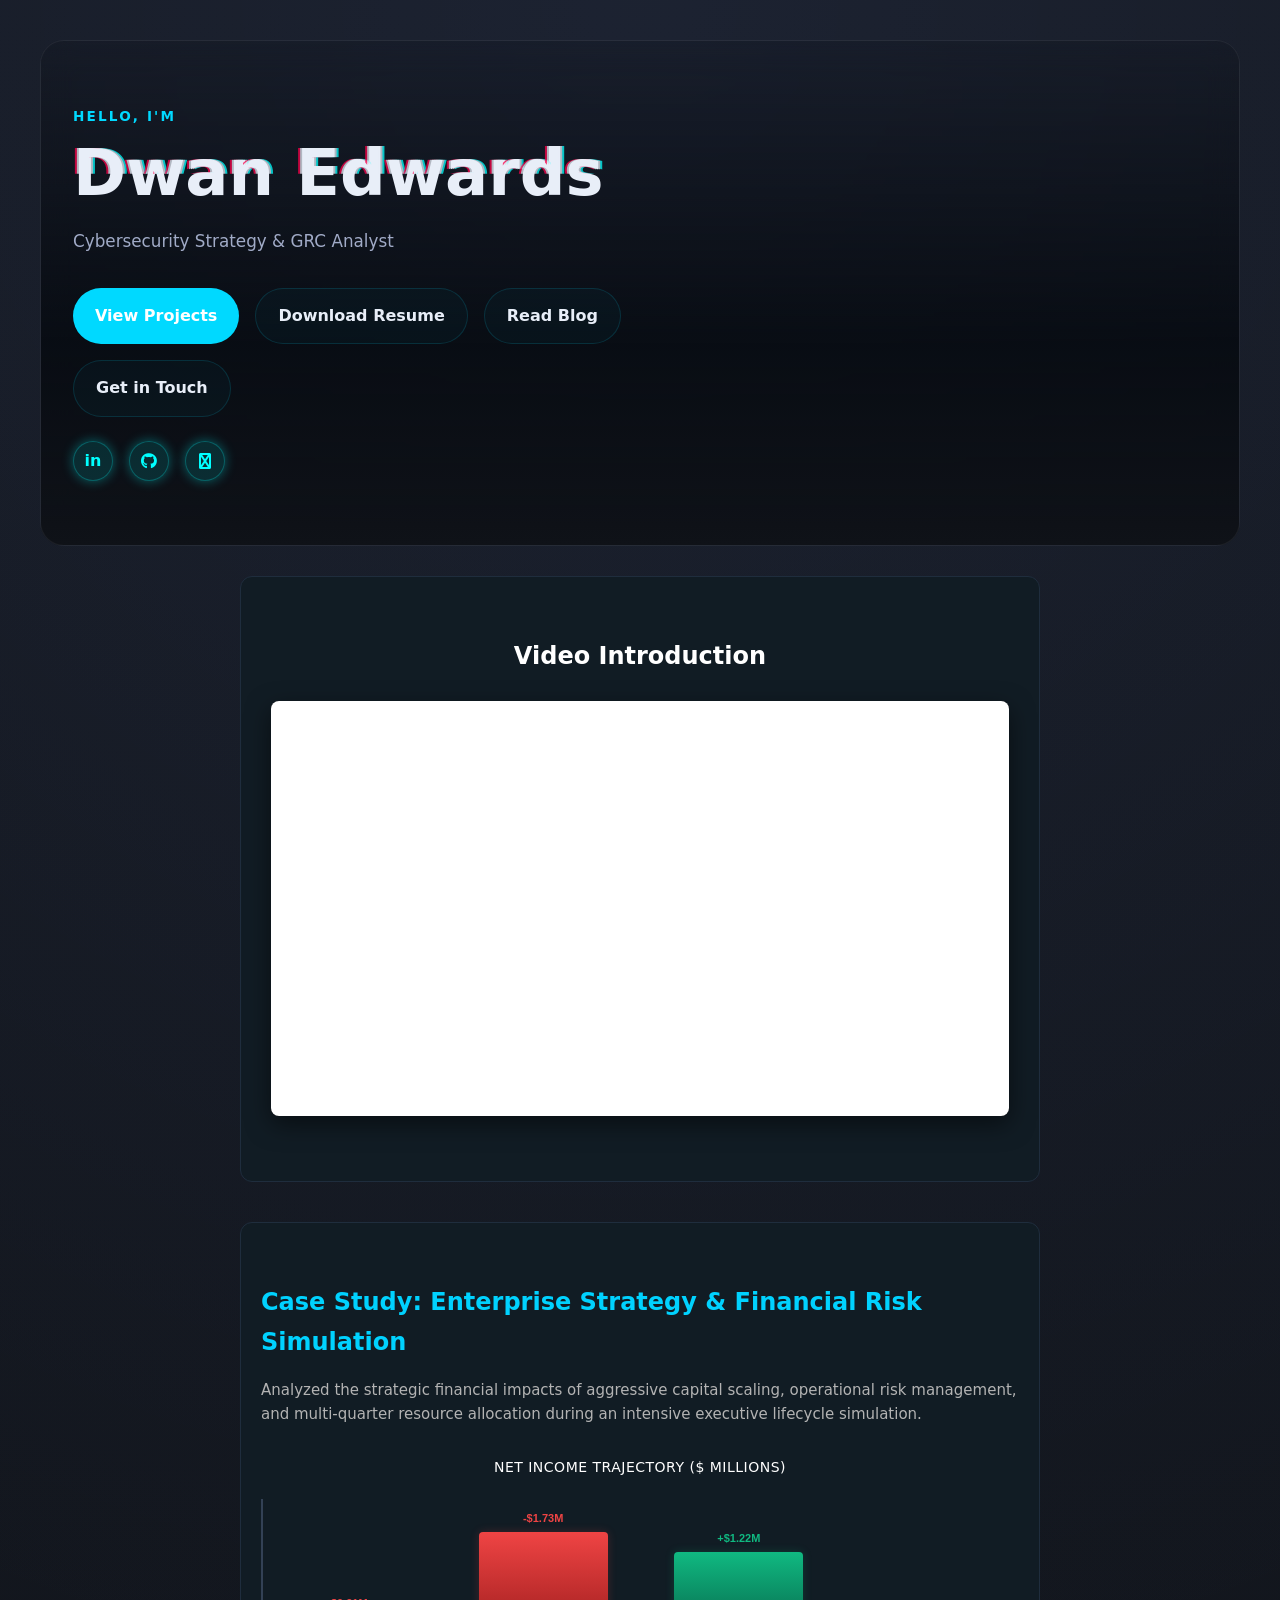
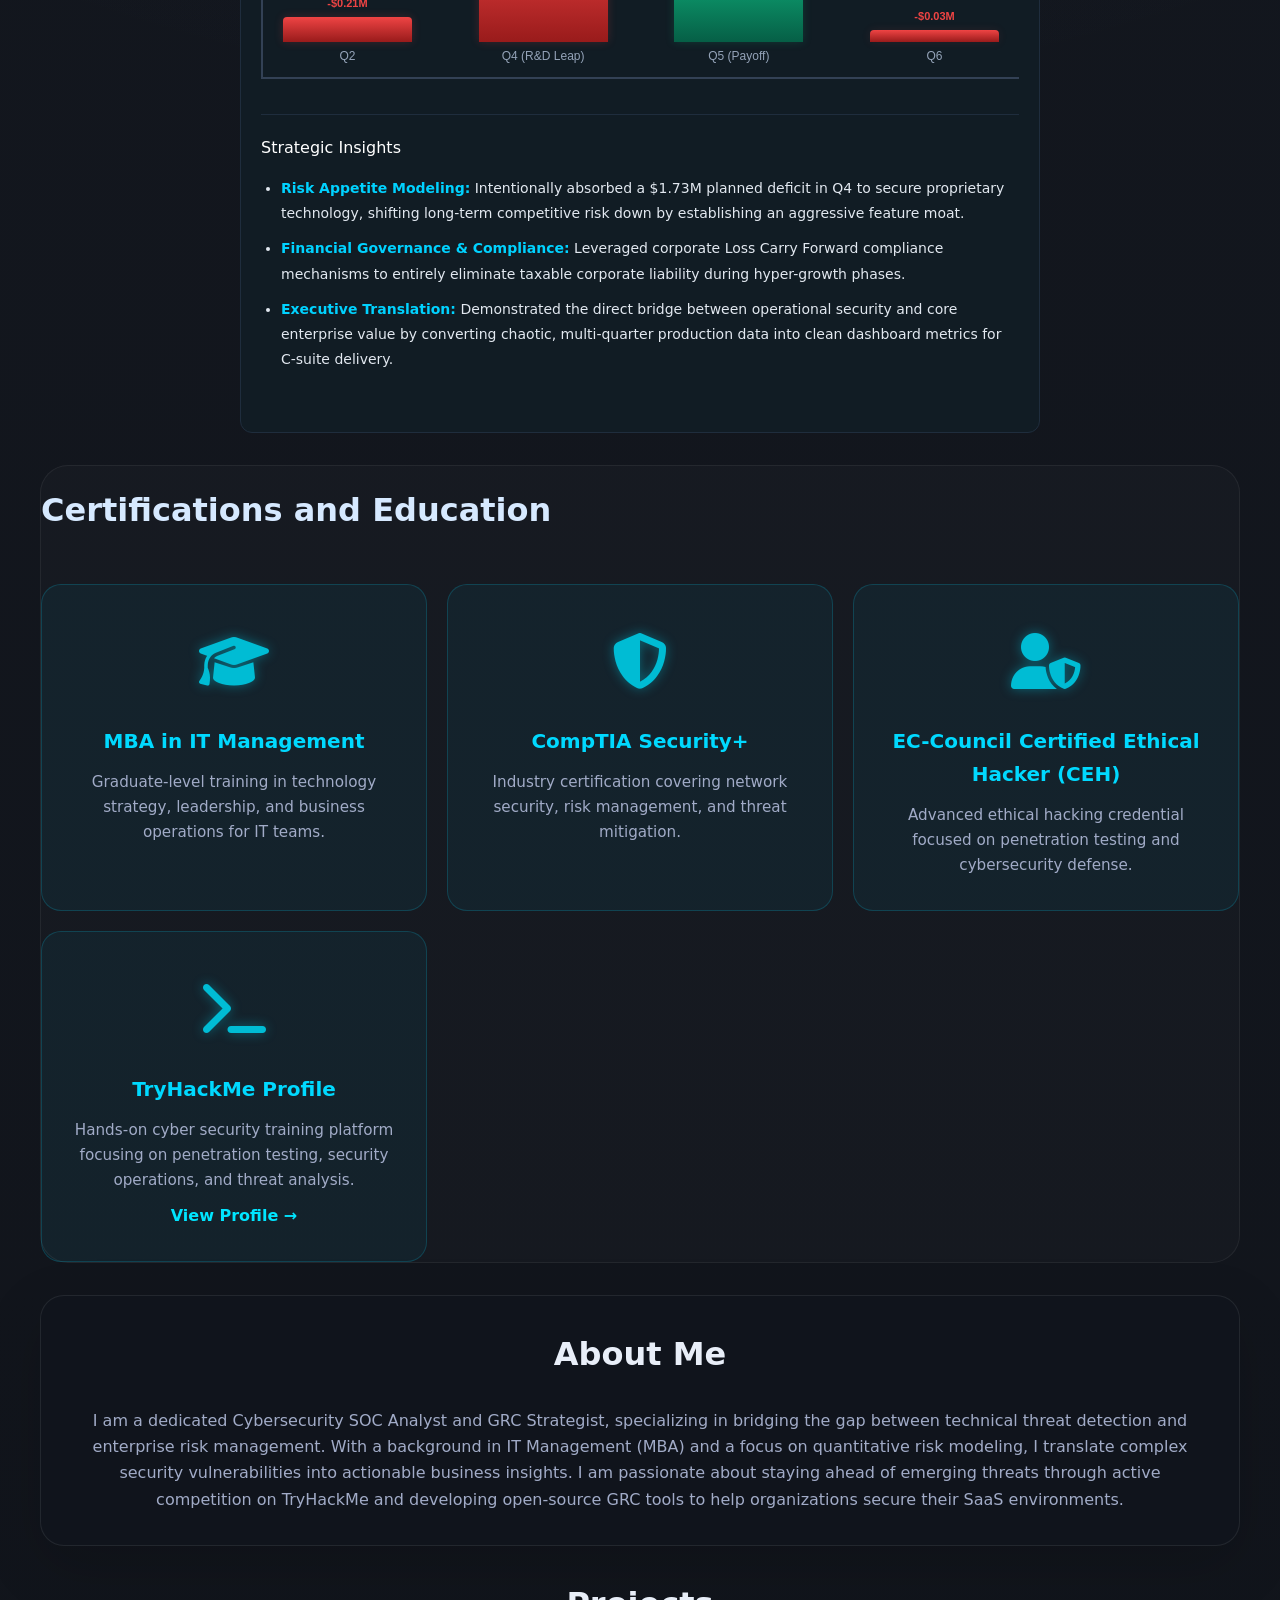
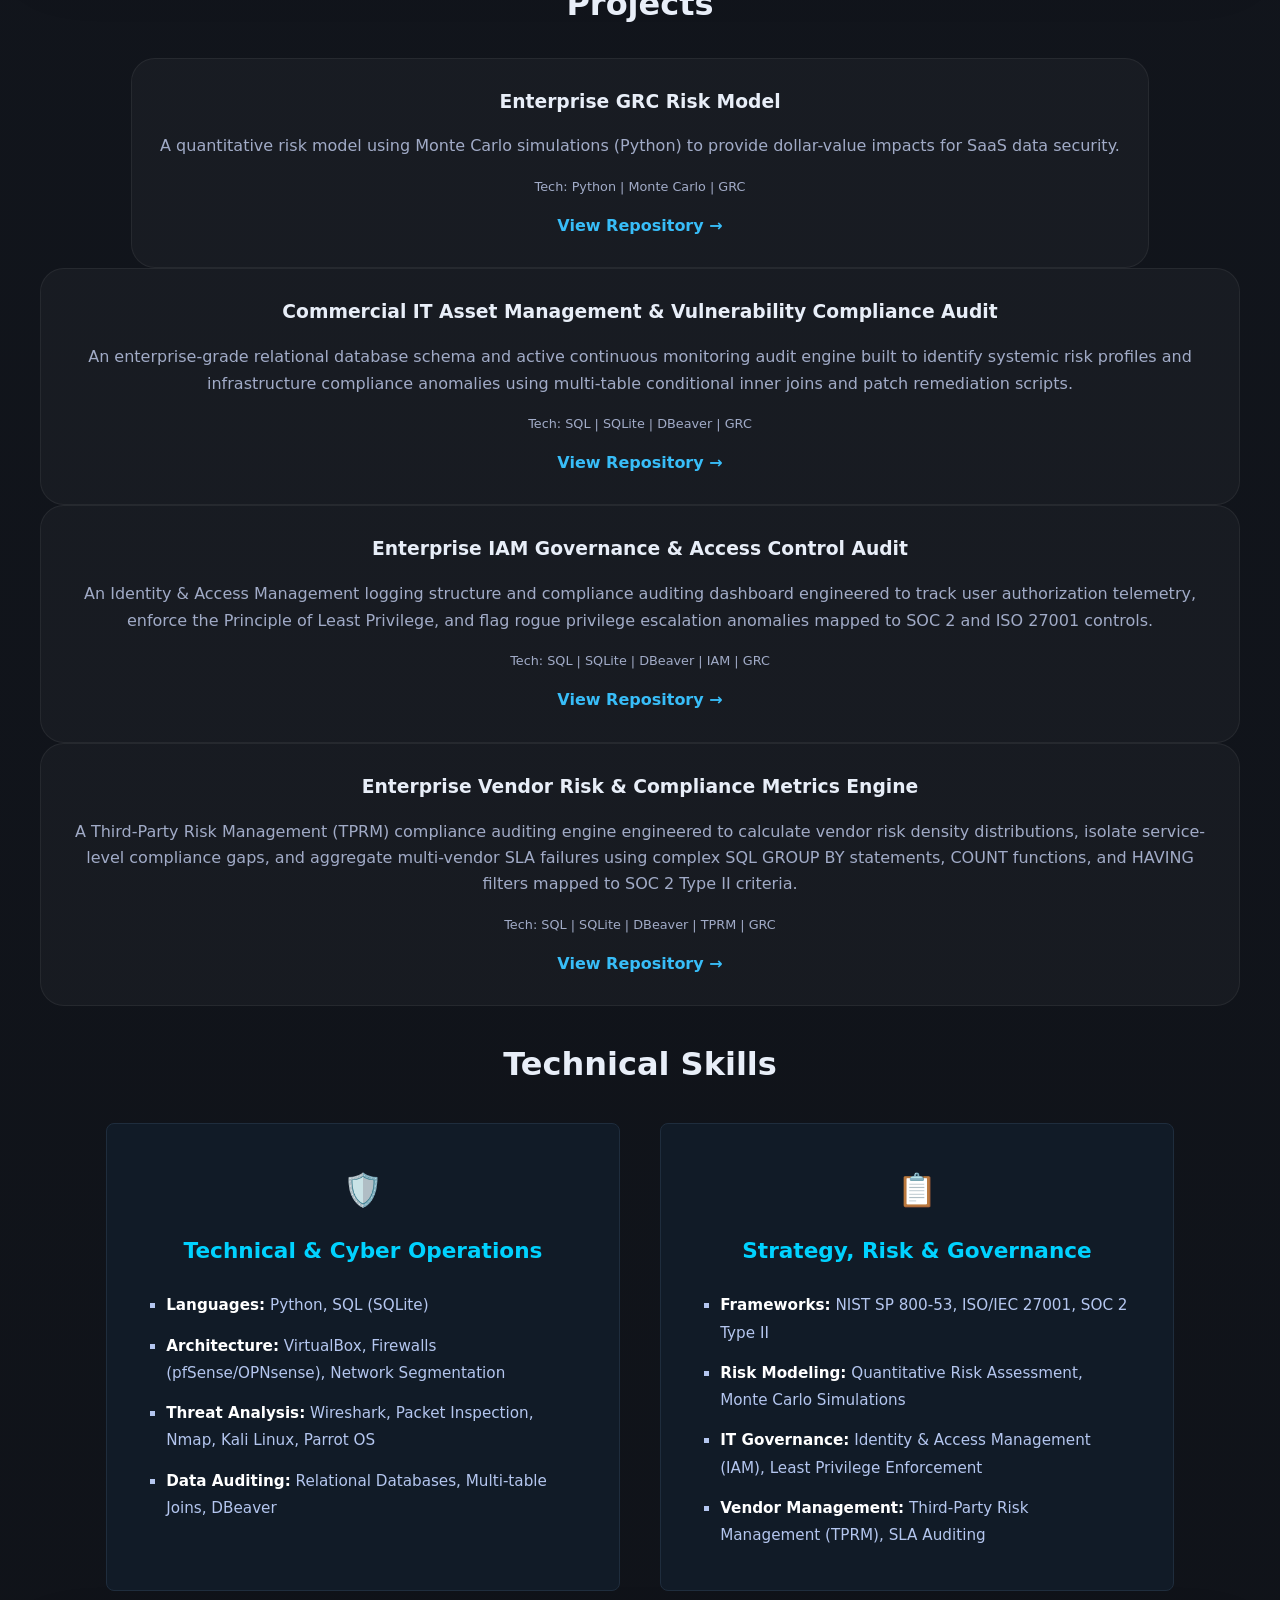
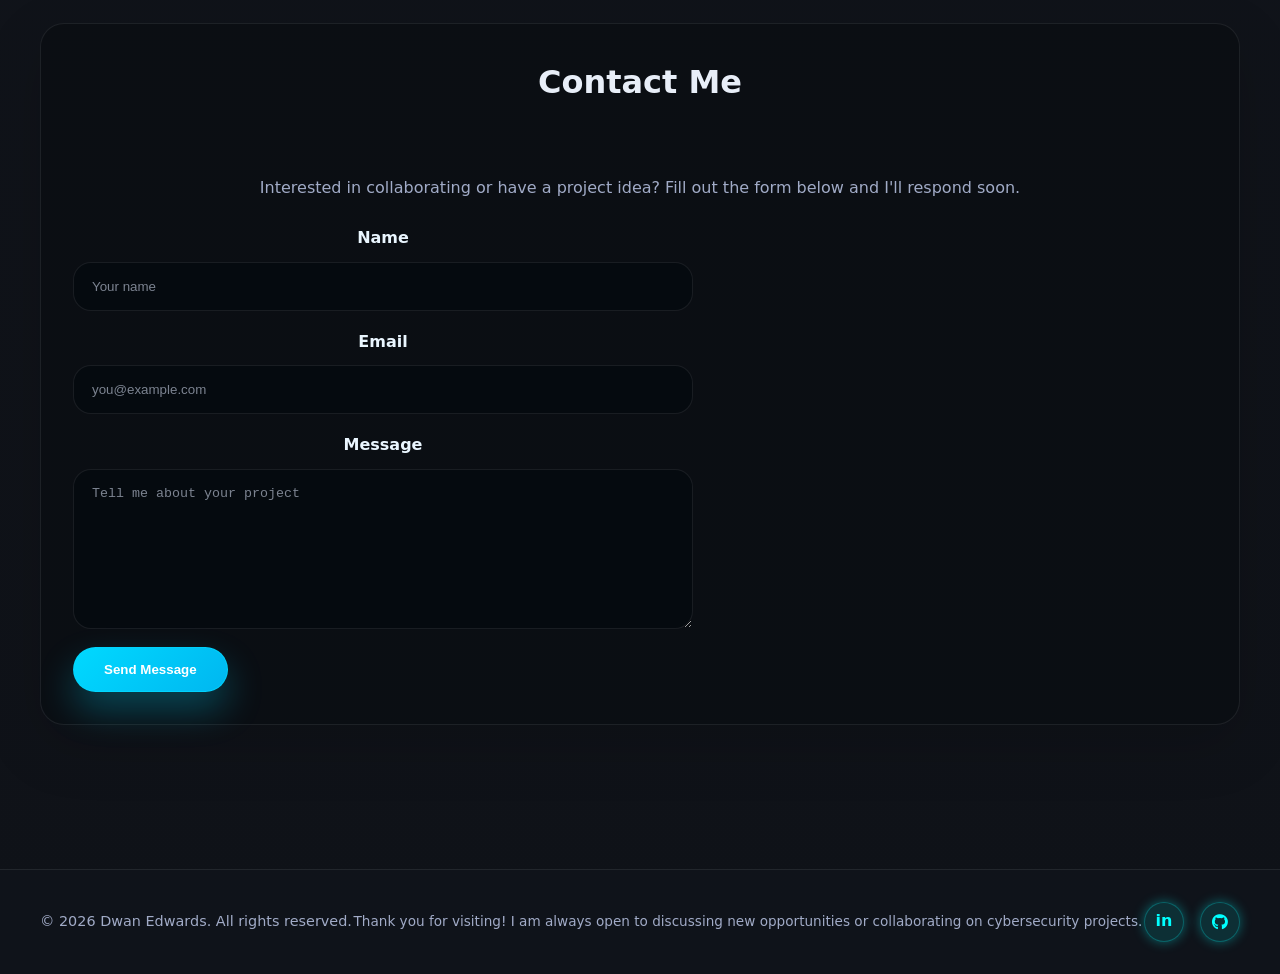
<file: index.html>
<!DOCTYPE html>
<html lang="en">
  <head>
    <meta charset="UTF-8" />
    <meta name="viewport" content="width=device-width, initial-scale=1.0" />
    <title>Personal Website</title>
    <link rel="stylesheet" href="https://cdnjs.cloudflare.com/ajax/libs/font-awesome/6.4.0/css/all.min.css" integrity="sha512-p7F8yp8QaP6jkJdRcR3wMCUYNr+lxfuZPrm5iQ7WysOQvIW7sLYjCL5DkaUN5p2P5ZdA0Fb7dVpfPoc+gXJrkg==" crossorigin="anonymous" referrerpolicy="no-referrer" />
    <link rel='stylesheet' href='https://cloudflare.com'>
    <link rel="stylesheet" href="styles.css" />
    <meta name="google-site-verification" content="oFXvdO44ZwQVq3j3yfjKHV_qDp1UAVeEfybAPlHnjg8" />
        <meta name="keywords" content="Cybersecurity Strategy, GRC Analyst Portfolio, IT Compliance Audit, Vendor Risk Management, SOC 2 Compliance, Information Security, Technical Writing, Risk Register SQL" />
    <meta name="description" content="Professional portfolio of Dwan Edwards, Cybersecurity Strategy & GRC Analyst, specializing in enterprise risk modeling, vendor compliance auditing, and relational database metrics reporting." />
  </head>
  <body>
    <main class="site-shell">
      <header class="hero">
        <div class="hero-content">
          <p class="eyebrow">Hello, I&apos;m</p>
          <h1 data-text="Dwan Edwards">Dwan Edwards</h1>
          <p class="subtitle">
            Cybersecurity Strategy & GRC Analyst
          </p>
         
         <div class="hero-actions">
  <a href="#projects" class="button button-primary">View Projects</a>
  <a href="dwan-edwards-resume.pdf" class="button button-secondary" download>Download Resume</a>
  <a href="blog.html" class="button button-secondary">Read Blog</a>
  <a href="#contact" class="button button-secondary">Get in Touch</a>
</div>

          </div>
          <div class="social-links hero-social">
            <a href="https://www.linkedin.com/in/dwan-edwards/" target="_blank" rel="noopener noreferrer" class="social-button" title="LinkedIn">in</a>
            <a href="https://github.com/spardman" target="_blank" rel="noopener noreferrer" class="social-button" title="GitHub"><i class="fa-brands fa-github"></i></a>
            <a href="https://tryhackme.com/p/dwaedwards" target="_blank" rel="noopener noreferrer" class="social-button" title="TryHackMe"><i class="fa-brands fa-terminal"></i></a>
          </div>
        </div>
      </header>
      
            <section id="elevator-pitch" style="text-align: center; padding: 40px 20px; background: #111c24; border: 1px solid #1f2d3d; border-radius: 12px; margin: 30px auto; max-width: 800px; color: #ffffff;">
        <h2 style="margin-bottom: 25px; color: #ffffff; font-family: inherit;">Video Introduction</h2>
<div style="text-align: center; margin: 25px auto; max-width: 800px; padding: 0 10px;">
  <div style="position: relative; padding-bottom: 56.25%; height: 0; overflow: hidden; border-radius: 8px; box-shadow: 0 8px 24px rgba(0,0,0,0.5); background-color: #000;">
    <iframe id="portfolio-video" style="position: absolute; top: 0; left: 0; width: 100%; height: 100%; border: 0;" allowfullscreen></iframe>
  </div>
</div>

<script>
  (function() {
    var shortUrl = "https://youtu.be/j8j8Gf51x_A";
    var videoId = shortUrl.split("/").pop();
    document.getElementById("portfolio-video").src = "https://www.youtube.com/embed/" + videoId + "?modestbranding=1&rel=0";
  })();
</script>


      </section>
<!-- GRC Executive Simulation Case Study Section -->
<section id="grc-simulation" style="padding: 60px 20px; max-width: 800px; margin: 40px auto 0 auto; background: #111c24; border: 1px solid #1f2d3d; border-radius: 12px; color: #ffffff; font-family: inherit;">
    <h2 style="margin-top: 0; margin-bottom: 10px; color: #00d2ff; font-size: 24px;">
        Case Study: Enterprise Strategy & Financial Risk Simulation
    </h2>
    <p style="color: #b3b3b3; line-height: 1.6; margin-bottom: 30px; font-size: 15px;">
        Analyzed the strategic financial impacts of aggressive capital scaling, operational risk management, and multi-quarter resource allocation during an intensive executive lifecycle simulation.
    </p>

    <!-- Visual Dashboard Graph Component -->
    <div style="margin-bottom: 35px;">
        <h4 style="margin-top: 0; margin-bottom: 20px; color: #ffffff; text-align: center; font-weight: 500; font-size: 14px; letter-spacing: 0.5px; text-transform: uppercase;">
            Net Income Trajectory ($ Millions)
        </h4>
        <div style="display: flex; justify-content: space-between; align-items: flex-end; height: 180px; padding: 10px 20px; position: relative; border-left: 2px solid #334155; border-bottom: 2px solid #334155; box-sizing: border-box;">
            
            <!-- Quarter 2 -->
            <div style="display: flex; flex-direction: column; align-items: center; width: 18%; font-family: sans-serif;">
                <span style="font-size: 11px; color: #ef4444; margin-bottom: 5px; font-weight: bold;">-$0.21M</span>
                <div style="width: 100%; height: 25px; background: linear-gradient(180deg, #ef4444 0%, #991b1b 100%); border-radius: 4px 4px 0 0; box-shadow: 0 0 10px rgba(239, 68, 68, 0.2);"></div>
                <span style="font-size: 12px; color: #94a3b8; margin-top: 5px;">Q2</span>
            </div>
            
            <!-- Quarter 4 -->
            <div style="display: flex; flex-direction: column; align-items: center; width: 18%; font-family: sans-serif;">
                <span style="font-size: 11px; color: #ef4444; margin-bottom: 5px; font-weight: bold;">-$1.73M</span>
                <div style="width: 100%; height: 110px; background: linear-gradient(180deg, #ef4444 0%, #991b1b 100%); border-radius: 4px 4px 0 0; box-shadow: 0 0 10px rgba(239, 68, 68, 0.2);"></div>
                <span style="font-size: 12px; color: #94a3b8; margin-top: 5px;">Q4 (R&D Leap)</span>
            </div>
            
            <!-- Quarter 5 -->
            <div style="display: flex; flex-direction: column; align-items: center; width: 18%; font-family: sans-serif;">
                <span style="font-size: 11px; color: #10b981; margin-bottom: 5px; font-weight: bold;">+$1.22M</span>
                <div style="width: 100%; height: 90px; background: linear-gradient(180deg, #10b981 0%, #065f46 100%); border-radius: 4px 4px 0 0; box-shadow: 0 0 10px rgba(16, 185, 129, 0.2);"></div>
                <span style="font-size: 12px; color: #94a3b8; margin-top: 5px;">Q5 (Payoff)</span>
            </div>
            
            <!-- Quarter 6 -->
            <div style="display: flex; flex-direction: column; align-items: center; width: 18%; font-family: sans-serif;">
                <span style="font-size: 11px; color: #ef4444; margin-bottom: 5px; font-weight: bold;">-$0.03M</span>
                <div style="width: 100%; height: 12px; background: linear-gradient(180deg, #ef4444 0%, #991b1b 100%); border-radius: 4px 4px 0 0; box-shadow: 0 0 10px rgba(239, 68, 68, 0.1);"></div>
                <span style="font-size: 12px; color: #94a3b8; margin-top: 5px;">Q6</span>
            </div>

        </div>
    </div>

    <!-- Executive GRC Analysis Breakdown -->
    <div style="border-top: 1px solid #1f2d3d; padding-top: 20px;">
        <h4 style="margin-top: 0; margin-bottom: 15px; color: #ffffff; font-size: 16px; font-weight: 500;">Strategic Insights</h4>
        <ul style="line-height: 1.8; color: #e2e8f0; padding-left: 20px; margin: 0; font-size: 14px;">
            <li style="margin-bottom: 10px;"><strong style="color: #00d2ff;">Risk Appetite Modeling:</strong> Intentionally absorbed a $1.73M planned deficit in Q4 to secure proprietary technology, shifting long-term competitive risk down by establishing an aggressive feature moat.</li>
            <li style="margin-bottom: 10px;"><strong style="color: #00d2ff;">Financial Governance & Compliance:</strong> Leveraged corporate Loss Carry Forward compliance mechanisms to entirely eliminate taxable corporate liability during hyper-growth phases.</li>
            <li><strong style="color: #00d2ff;">Executive Translation:</strong> Demonstrated the direct bridge between operational security and core enterprise value by converting chaotic, multi-quarter production data into clean dashboard metrics for C-suite delivery.</li>
        </ul>
    </div>
</section>

      <section id="certifications" class="section grid certifications-grid">
        <h2>Certifications and Education</h2>
        <article class="cert-card">
          <div class="cert-icon"><i class="fa-solid fa-graduation-cap"></i></div>
          <h3>MBA in IT Management</h3>
          <p>Graduate-level training in technology strategy, leadership, and business operations for IT teams.</p>
        </article>
        <article class="cert-card">
          <div class="cert-icon"><i class="fa-solid fa-shield-halved"></i></div>
          <h3>CompTIA Security+</h3>
          <p>Industry certification covering network security, risk management, and threat mitigation.</p>
        </article>
        <article class="cert-card">
          <div class="cert-icon"><i class="fa-solid fa-user-shield"></i></div>
          <h3>EC-Council Certified Ethical Hacker (CEH)</h3>
          <p>Advanced ethical hacking credential focused on penetration testing and cybersecurity defense.</p>
        </article>
        <article class="cert-card">
  <div class="cert-icon"><i class="fa-solid fa-terminal"></i></div>
  <h3>TryHackMe Profile</h3>
  <p>Hands-on cyber security training platform focusing on penetration testing, security operations, and threat analysis.</p>
  <a href="https://tryhackme.com" target="_blank" rel="noopener noreferrer" style="color: #00e5ff; text-decoration: none; font-weight: 600; display: inline-block; margin-top: 10px;">
    View Profile &rarr;
  </a>
</article>

      </section>

      <section id="about" class="section card">
        <h2>About Me</h2>
        <p>
          I am a dedicated Cybersecurity SOC Analyst and GRC Strategist, specializing in bridging the gap between technical threat detection and enterprise risk management. With a background in IT Management (MBA) and a focus on quantitative risk modeling, I translate complex security vulnerabilities into actionable business insights. I am passionate about staying ahead of emerging threats through active competition on TryHackMe and developing open-source GRC tools to help organizations secure their SaaS environments.
        </p>
      </section>

      <section id="projects" class="section">
        <h2>Projects</h2>
           <article class="project-card">
        <h3>Enterprise GRC Risk Model</h3>
        <p>
            A quantitative risk model using Monte Carlo simulations (Python) to provide dollar-value impacts for SaaS data security.
        </p>
        <p class="tech-stack">Tech: Python | Monte Carlo | GRC</p>
        <p><a href="https://github.com/spardman/enterprise-grc-risk-model" target="_blank" style="color: #38bdf8; text-decoration: none; font-weight: bold;">View Repository →</a></p>
    </article>
        <article class="project-card">
            <h3>Commercial IT Asset Management & Vulnerability Compliance Audit</h3>
            <p>
                An enterprise-grade relational database schema and active continuous monitoring audit engine built to identify systemic risk profiles and infrastructure compliance anomalies using multi-table conditional inner joins and patch remediation scripts.
            </p>
            <p class="tech-stack">Tech: SQL | SQLite | DBeaver | GRC</p>
           <p><a href="https://github.com/spardman/commercial-it-asset-compliance-audit" target="_blank" style="color: #38bdf8; text-decoration: none; font-weight: bold;">View Repository →</a></p>
        </article>
                <article class="project-card">
            <h3>Enterprise IAM Governance & Access Control Audit</h3>
            <p>
                An Identity & Access Management logging structure and compliance auditing dashboard engineered to track user authorization telemetry, enforce the Principle of Least Privilege, and flag rogue privilege escalation anomalies mapped to SOC 2 and ISO 27001 controls.
            </p>
            <p class="tech-stack">Tech: SQL | SQLite | DBeaver | IAM | GRC</p>
            <p><a href="https://github.com/spardman/enterprise-iam-access-control-audit" target="_blank" style="color: #38bdf8; text-decoration: none; font-weight: bold;">View Repository →</a></p>
        </article>
              <article class="project-card">
            <h3>Enterprise Vendor Risk & Compliance Metrics Engine</h3>
            <p>
                A Third-Party Risk Management (TPRM) compliance auditing engine engineered to calculate vendor risk density distributions, isolate service-level compliance gaps, and aggregate multi-vendor SLA failures using complex SQL GROUP BY statements, COUNT functions, and HAVING filters mapped to SOC 2 Type II criteria.
            </p>
            <p class="tech-stack">Tech: SQL | SQLite | DBeaver | TPRM | GRC</p>
            <p><a href="https://github.com/spardman/vendor-risk-tool" target="_blank" style="color: #38bdf8; text-decoration: none; font-weight: bold;">View Repository →</a></p>
        </article>
 
      </section>

     <section class="section">
    <h2 style="text-align: center; margin-bottom: 2rem;">Technical Skills</h2>
    
    <div style="display: flex; gap: 2.5rem; justify-content: center; flex-wrap: wrap; max-width: 1100px; margin: 0 auto; padding: 0 1rem;">
        
        <!-- Column 1: Technical & Cyber Operations -->
        <div style="flex: 1; min-width: 300px; background: #111b27; border: 1px solid #1f2d3d; border-radius: 8px; padding: 2.5rem; box-sizing: border-box;">
            <div style="text-align: center; font-size: 2rem; margin-bottom: 1rem;">🛡️</div>
            <h3 style="color: #00d2ff; text-align: center; margin-top: 0; margin-bottom: 1.5rem; font-size: 1.35rem; font-weight: bold;">Technical & Cyber Operations</h3>
            <ul style="text-align: left; margin: 0; padding-left: 1.2rem; color: #b4c6ef; line-height: 1.8; font-size: 0.95rem; list-style-type: square;">
                <li style="margin-bottom: 0.8rem;"><strong style="color: #fff;">Languages:</strong> Python, SQL (SQLite)</li>
                <li style="margin-bottom: 0.8rem;"><strong style="color: #fff;">Architecture:</strong> VirtualBox, Firewalls (pfSense/OPNsense), Network Segmentation</li>
                <li style="margin-bottom: 0.8rem;"><strong style="color: #fff;">Threat Analysis:</strong> Wireshark, Packet Inspection, Nmap, Kali Linux, Parrot OS</li>
                <li style="margin-bottom: 0rem;"><strong style="color: #fff;">Data Auditing:</strong> Relational Databases, Multi-table Joins, DBeaver</li>
            </ul>
        </div>

        <!-- Column 2: Strategy, Risk & Governance -->
        <div style="flex: 1; min-width: 300px; background: #111b27; border: 1px solid #1f2d3d; border-radius: 8px; padding: 2.5rem; box-sizing: border-box;">
            <div style="text-align: center; font-size: 2rem; margin-bottom: 1rem;">📋</div>
            <h3 style="color: #00d2ff; text-align: center; margin-top: 0; margin-bottom: 1.5rem; font-size: 1.35rem; font-weight: bold;">Strategy, Risk & Governance</h3>
            <ul style="text-align: left; margin: 0; padding-left: 1.2rem; color: #b4c6ef; line-height: 1.8; font-size: 0.95rem; list-style-type: square;">
                <li style="margin-bottom: 0.8rem;"><strong style="color: #fff;">Frameworks:</strong> NIST SP 800-53, ISO/IEC 27001, SOC 2 Type II</li>
                <li style="margin-bottom: 0.8rem;"><strong style="color: #fff;">Risk Modeling:</strong> Quantitative Risk Assessment, Monte Carlo Simulations</li>
                <li style="margin-bottom: 0.8rem;"><strong style="color: #fff;">IT Governance:</strong> Identity & Access Management (IAM), Least Privilege Enforcement</li>
                <li style="margin-bottom: 0rem;"><strong style="color: #fff;">Vendor Management:</strong> Third-Party Risk Management (TPRM), SLA Auditing</li>
            </ul>
        </div>

    </div>
</section>


      <section id="contact" class="section card contact-card">
        <h2>Contact Me</h2>
        <p>
          Interested in collaborating or have a project idea? Fill out the form below and I&apos;ll respond soon.
        </p>
        <form class="contact-form" action="https://formspree.io/f/mgodrozq" method="post">
          <label>
            Name
            <input type="text" name="name" placeholder="Your name" required />
          </label>
          <label>
            Email
            <input type="email" name="_replyto" placeholder="you@example.com" required />
          </label>
          <label>
            Message
            <textarea name="message" rows="5" placeholder="Tell me about your project" required></textarea>
          </label>
          <button type="submit" class="button button-primary button-send">Send Message</button>
        </form>
        <p class="thank-you-message" style="display: none;">Thank you! Your message has been sent. I will get back to you shortly.</p>
      </section>
    </main>

    <footer class="footer">
      <div class="footer-content">
        <p>&copy; 2026 Dwan Edwards. All rights reserved.</p>
        <div class="footer-message">Thank you for visiting! I am always open to discussing new opportunities or collaborating on cybersecurity projects.</div>
        <div class="social-links">
          <a href="https://www.linkedin.com/in/dwan-edwards/" target="_blank" rel="noopener noreferrer" class="social-button" title="LinkedIn">in</a>
          <a href="https://github.com/spardman" target="_blank" rel="noopener noreferrer" class="social-button" title="GitHub"><i class="fa-brands fa-github"></i></a>
        </div>
      </div>
    </footer>
  </body>
</html>
</file>
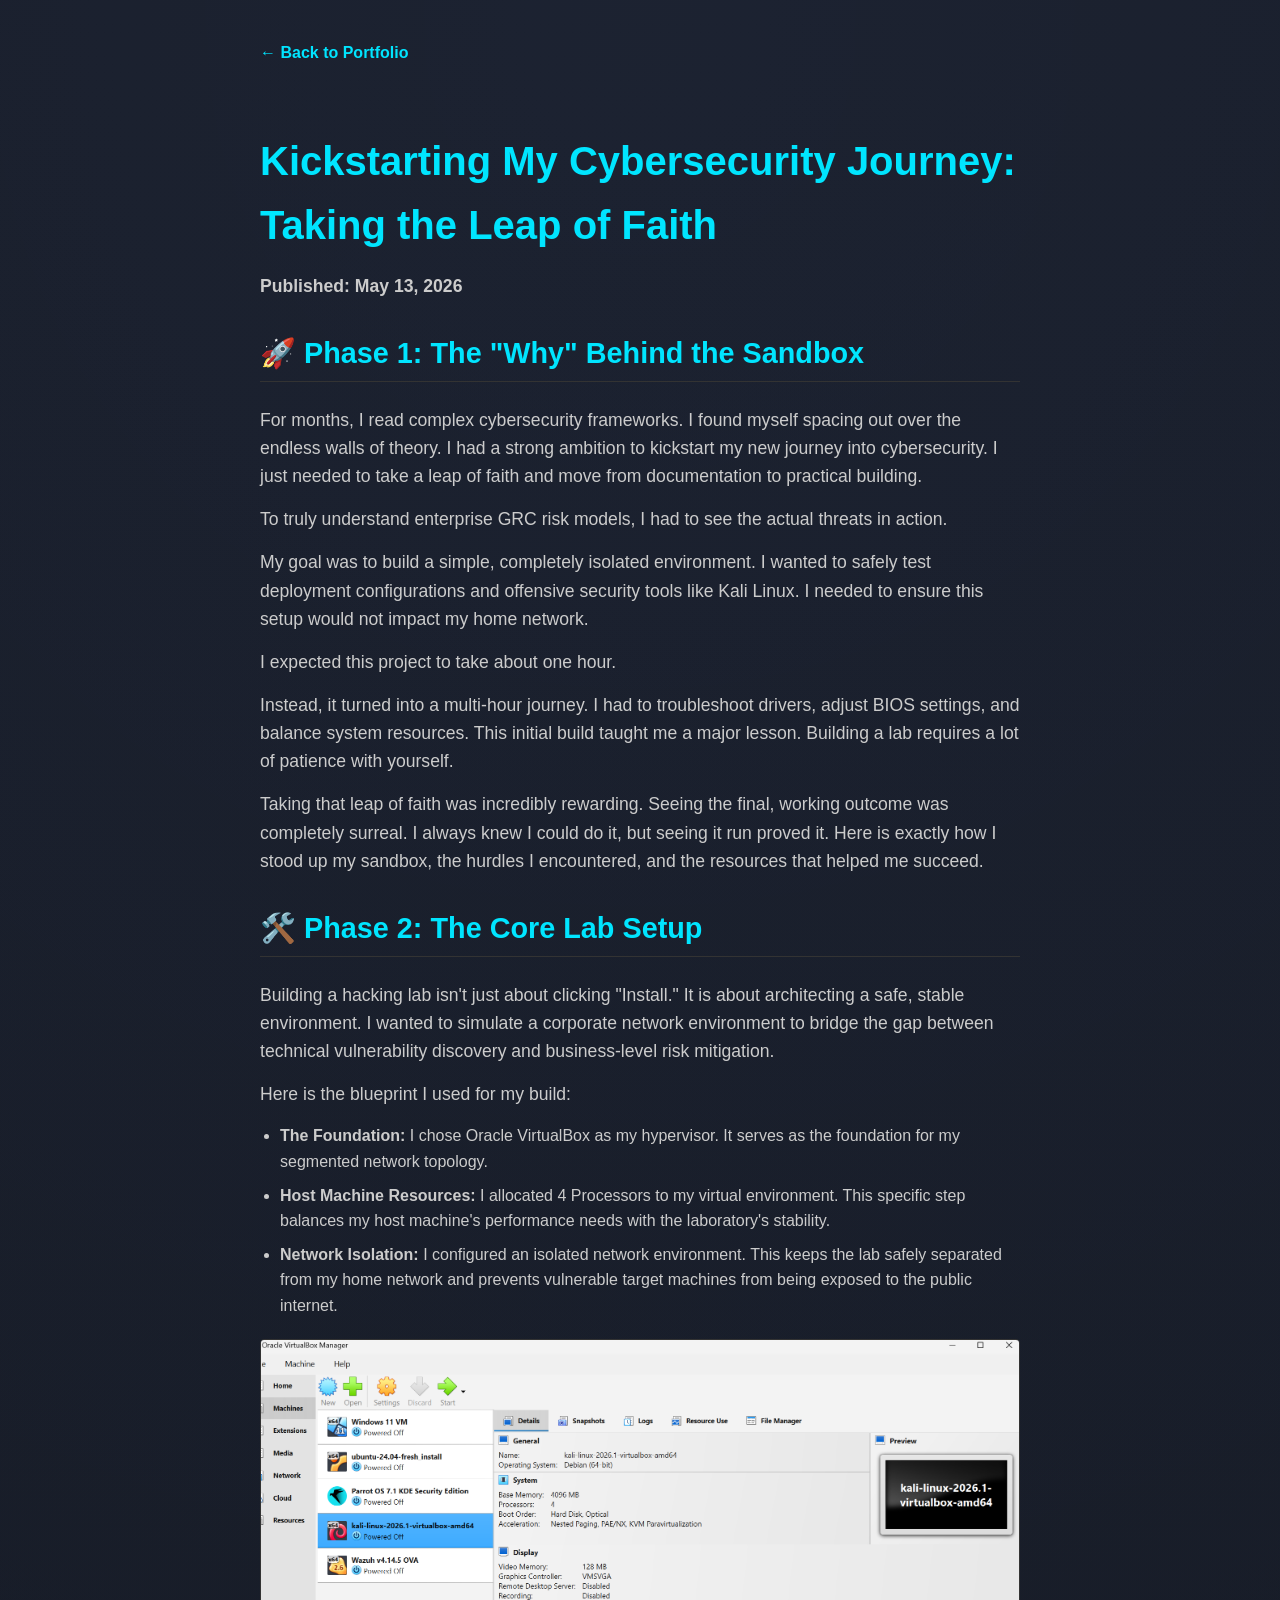
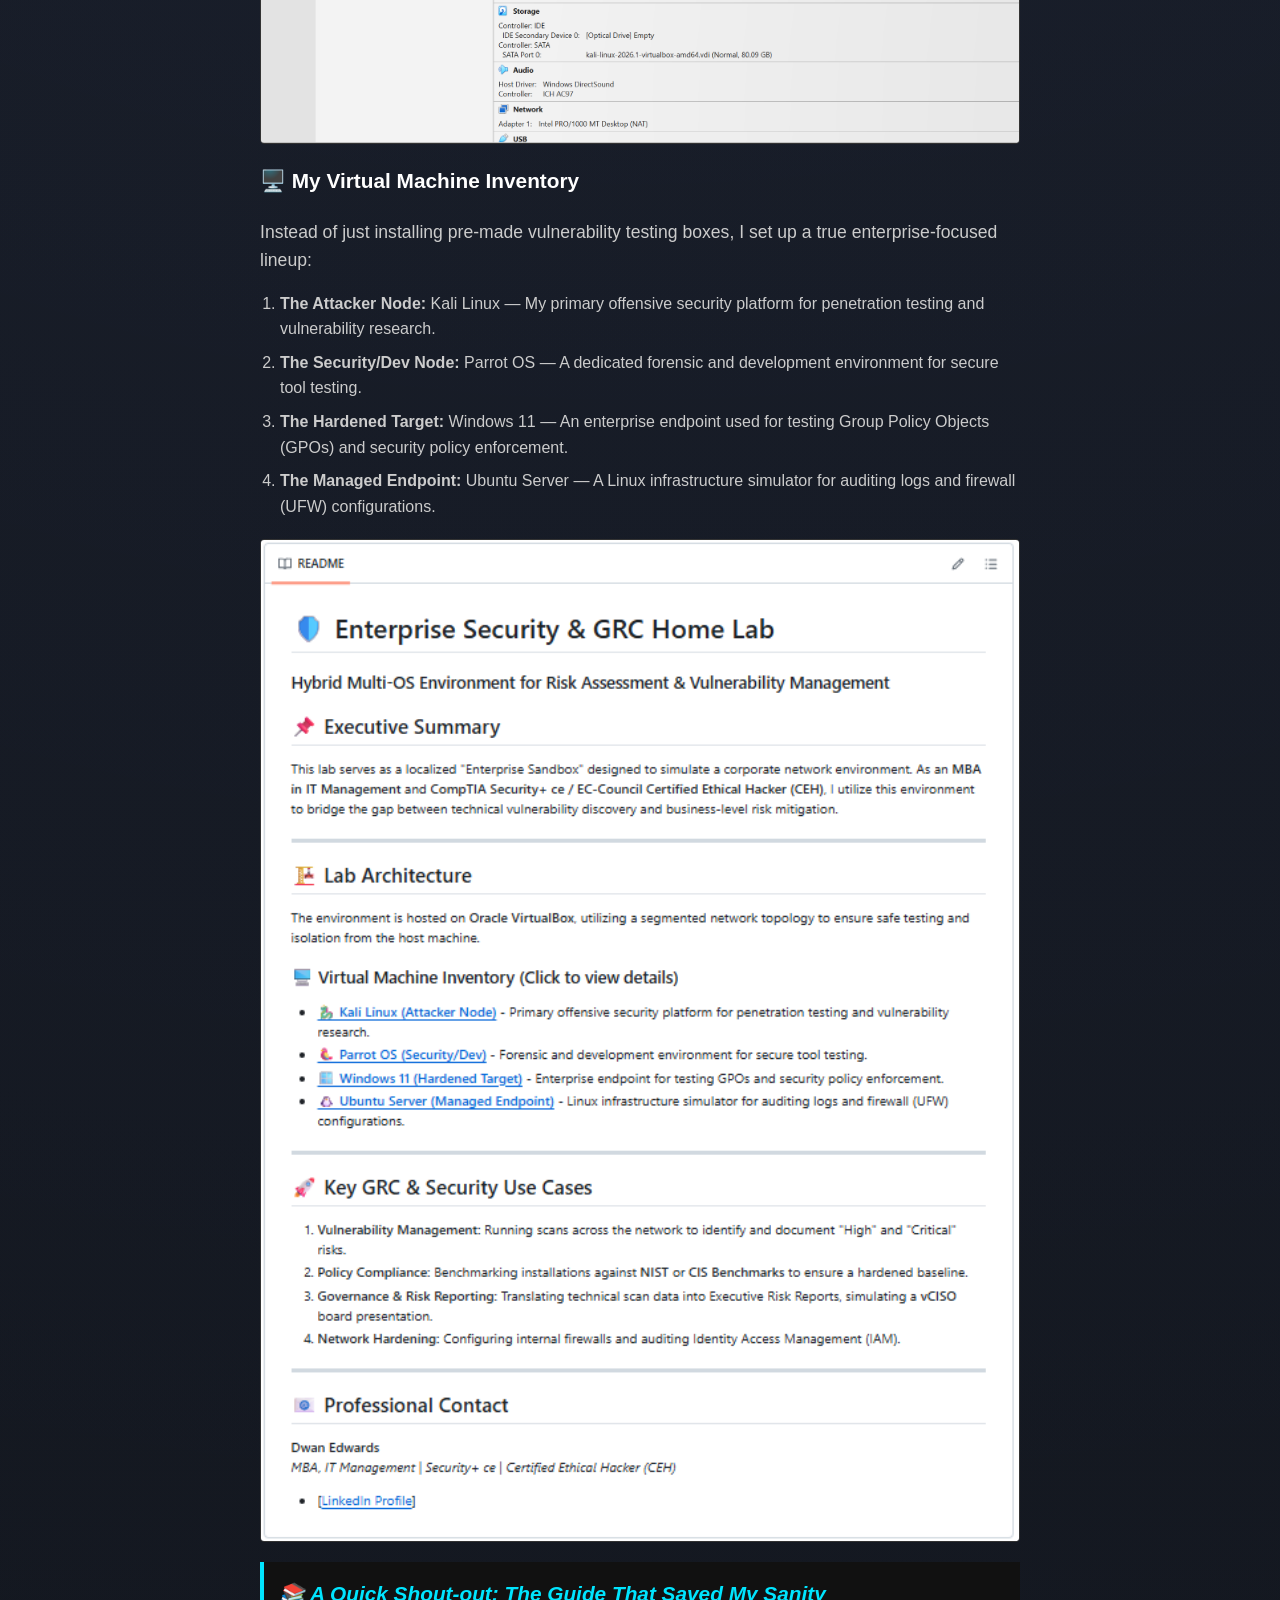
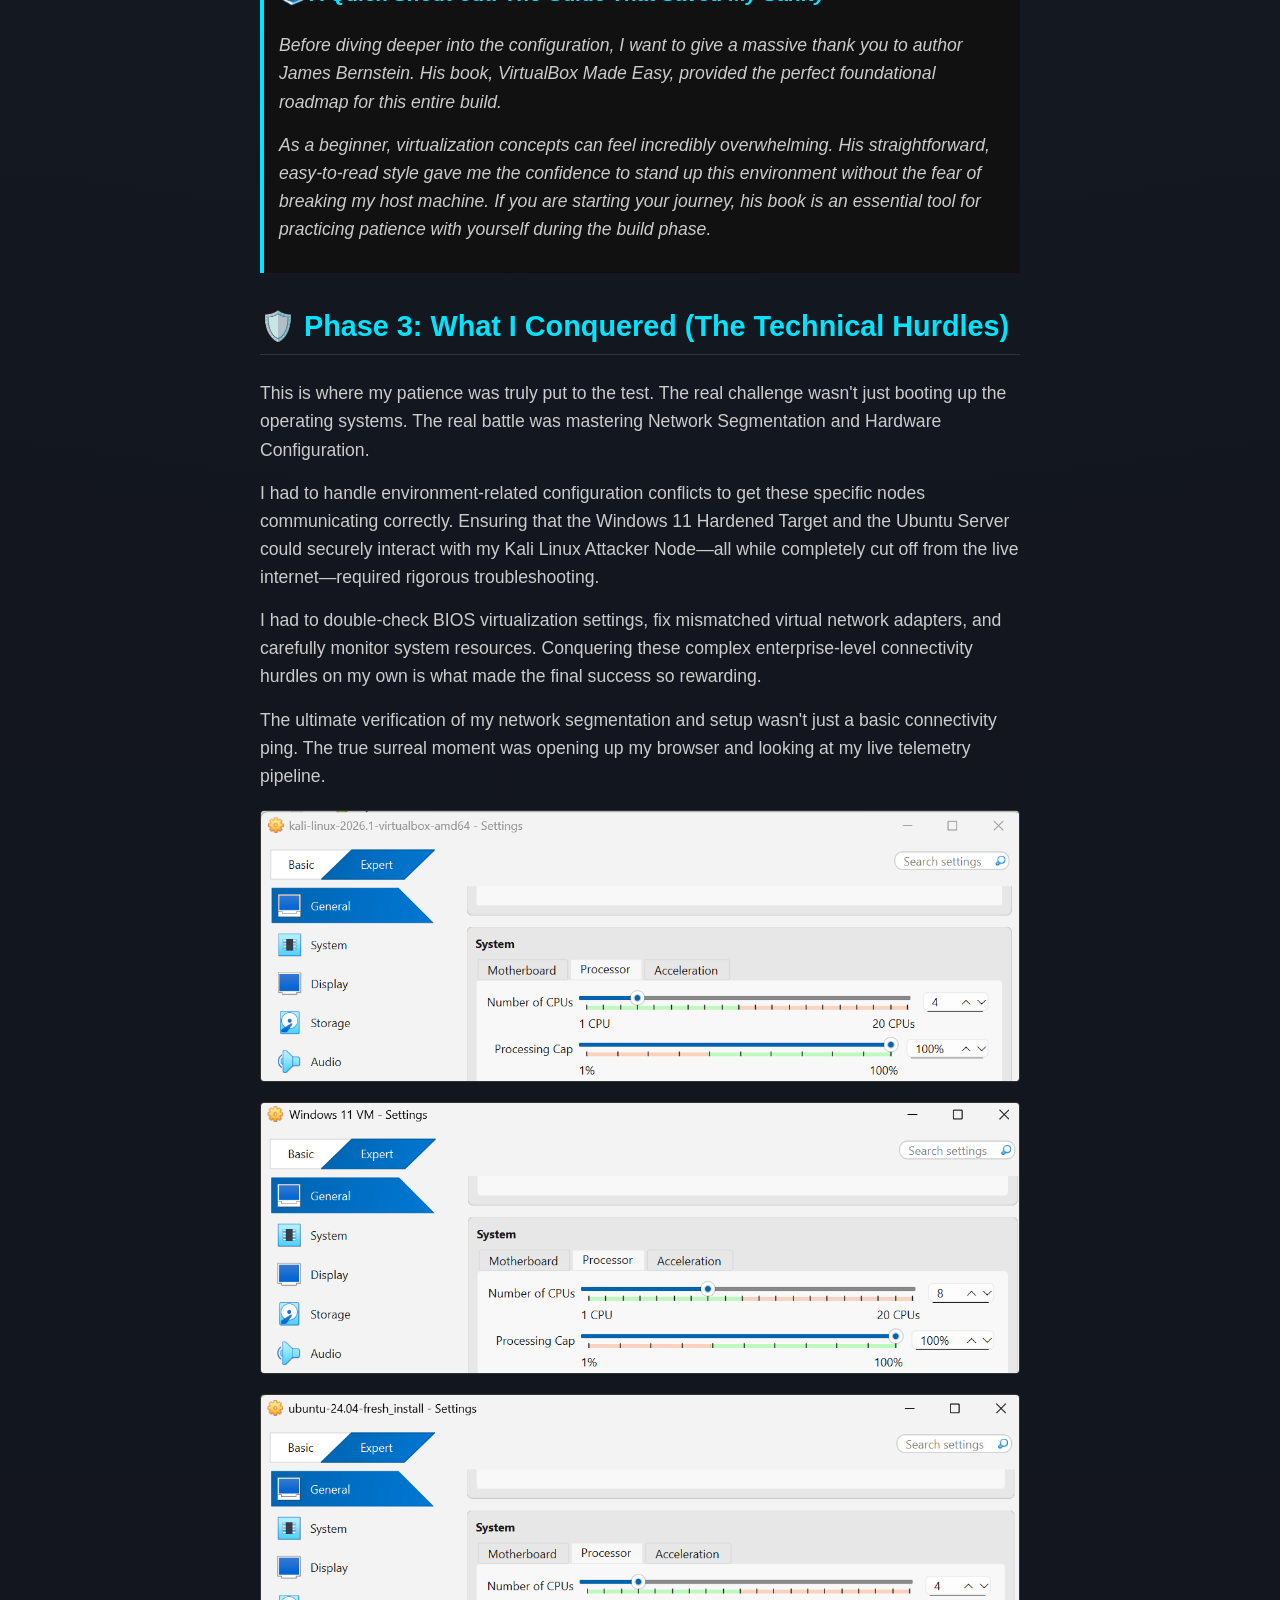
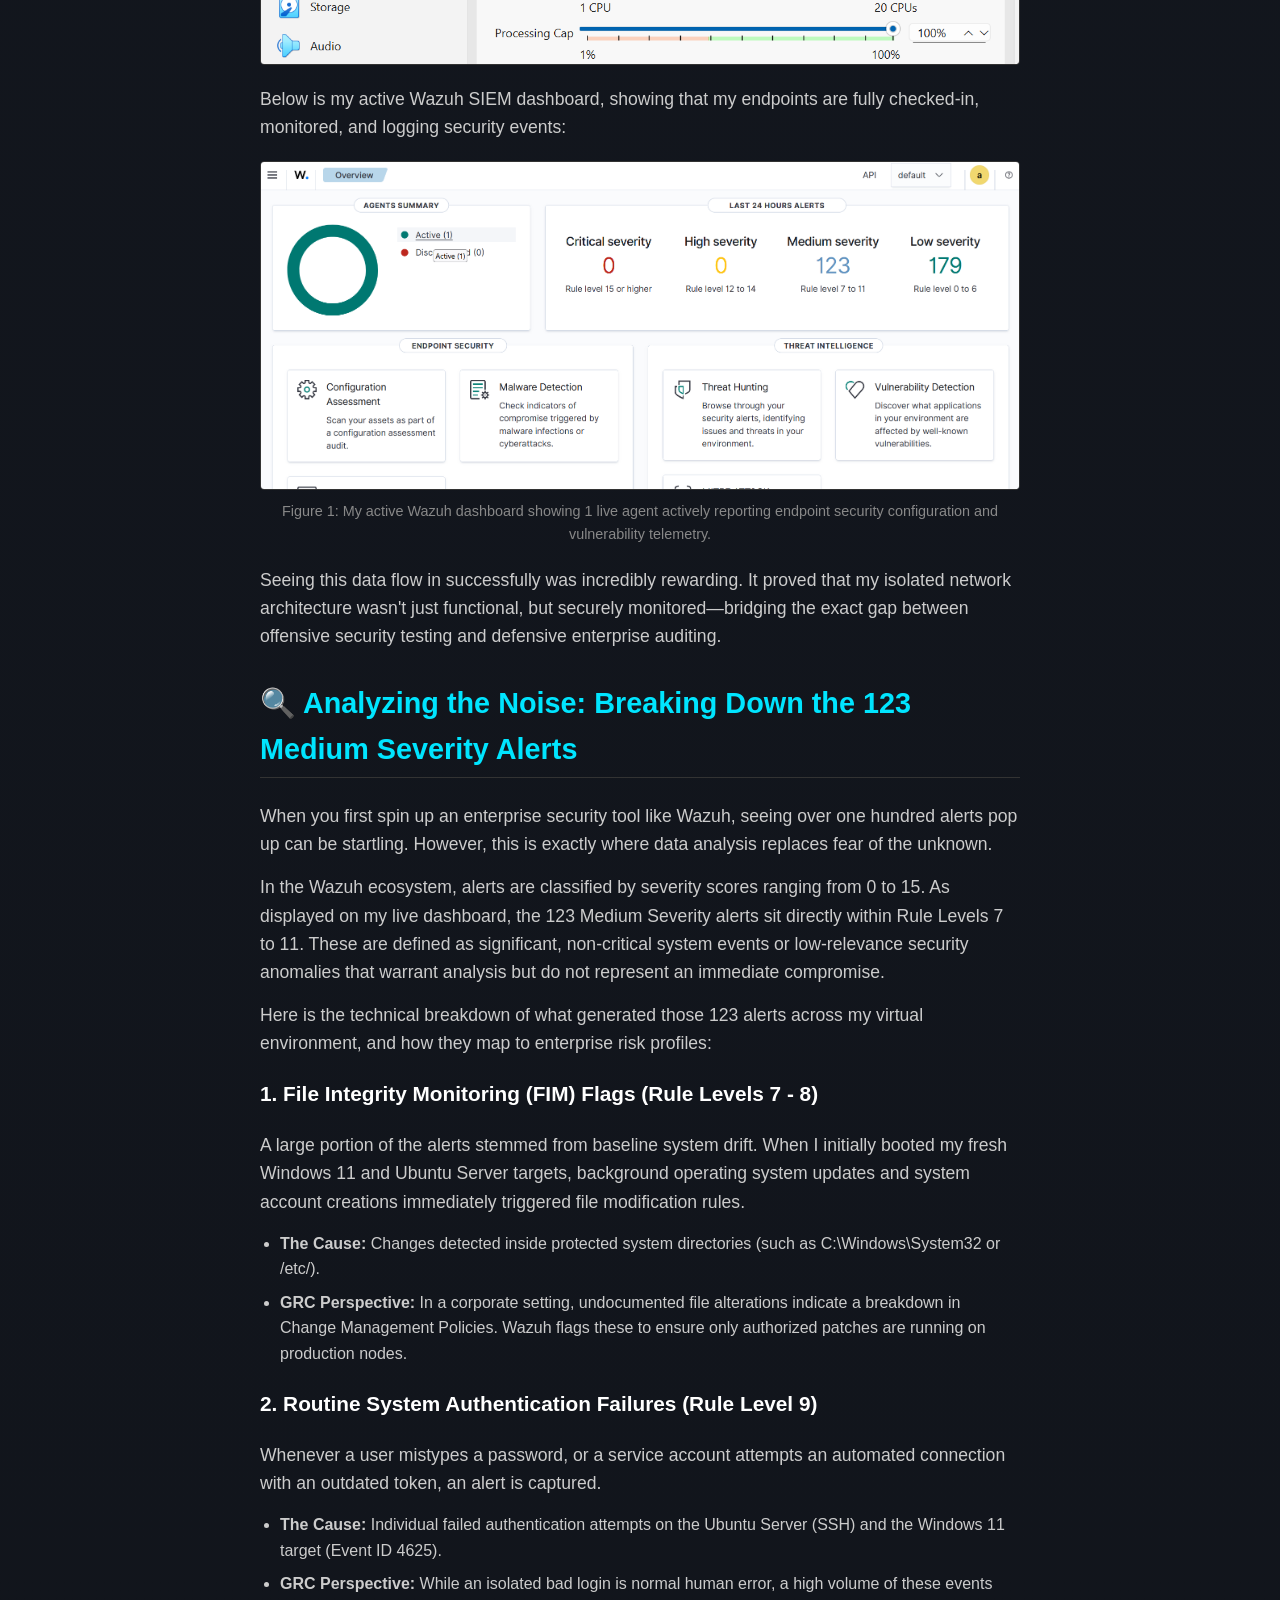
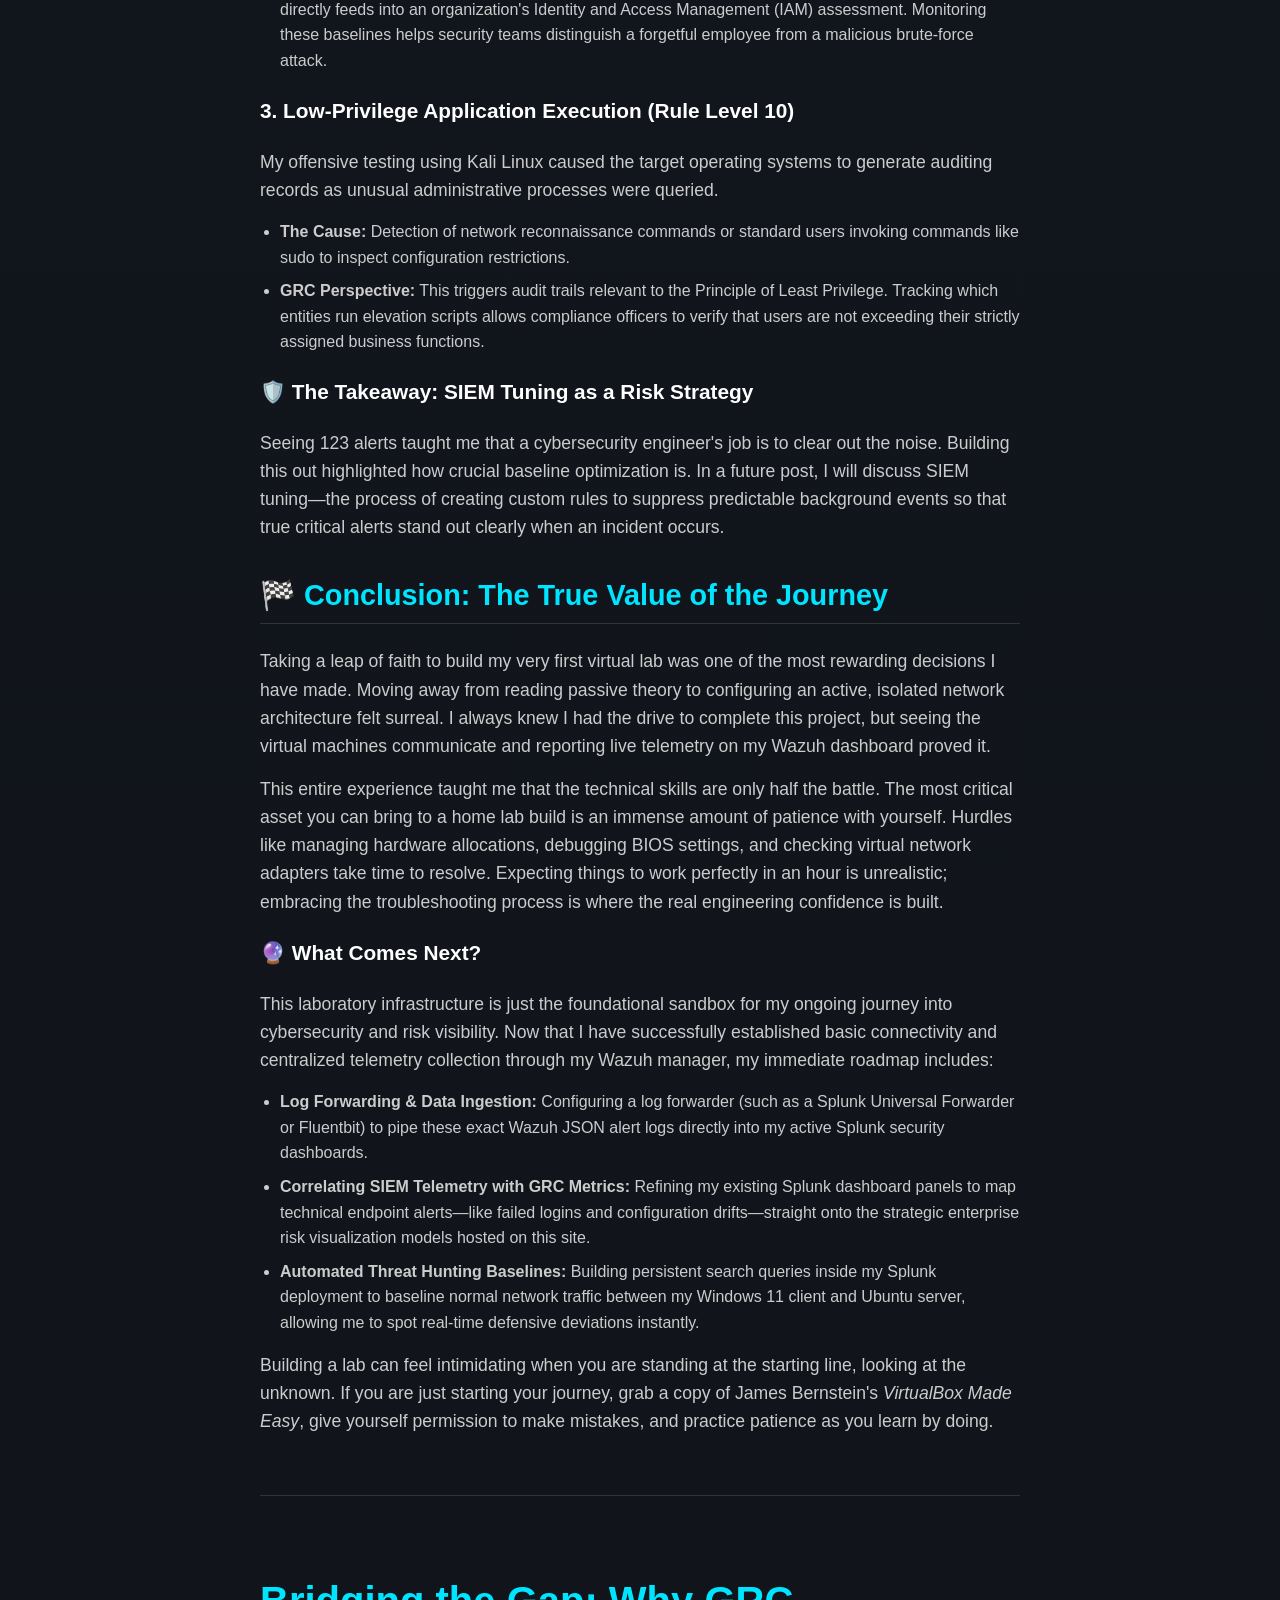
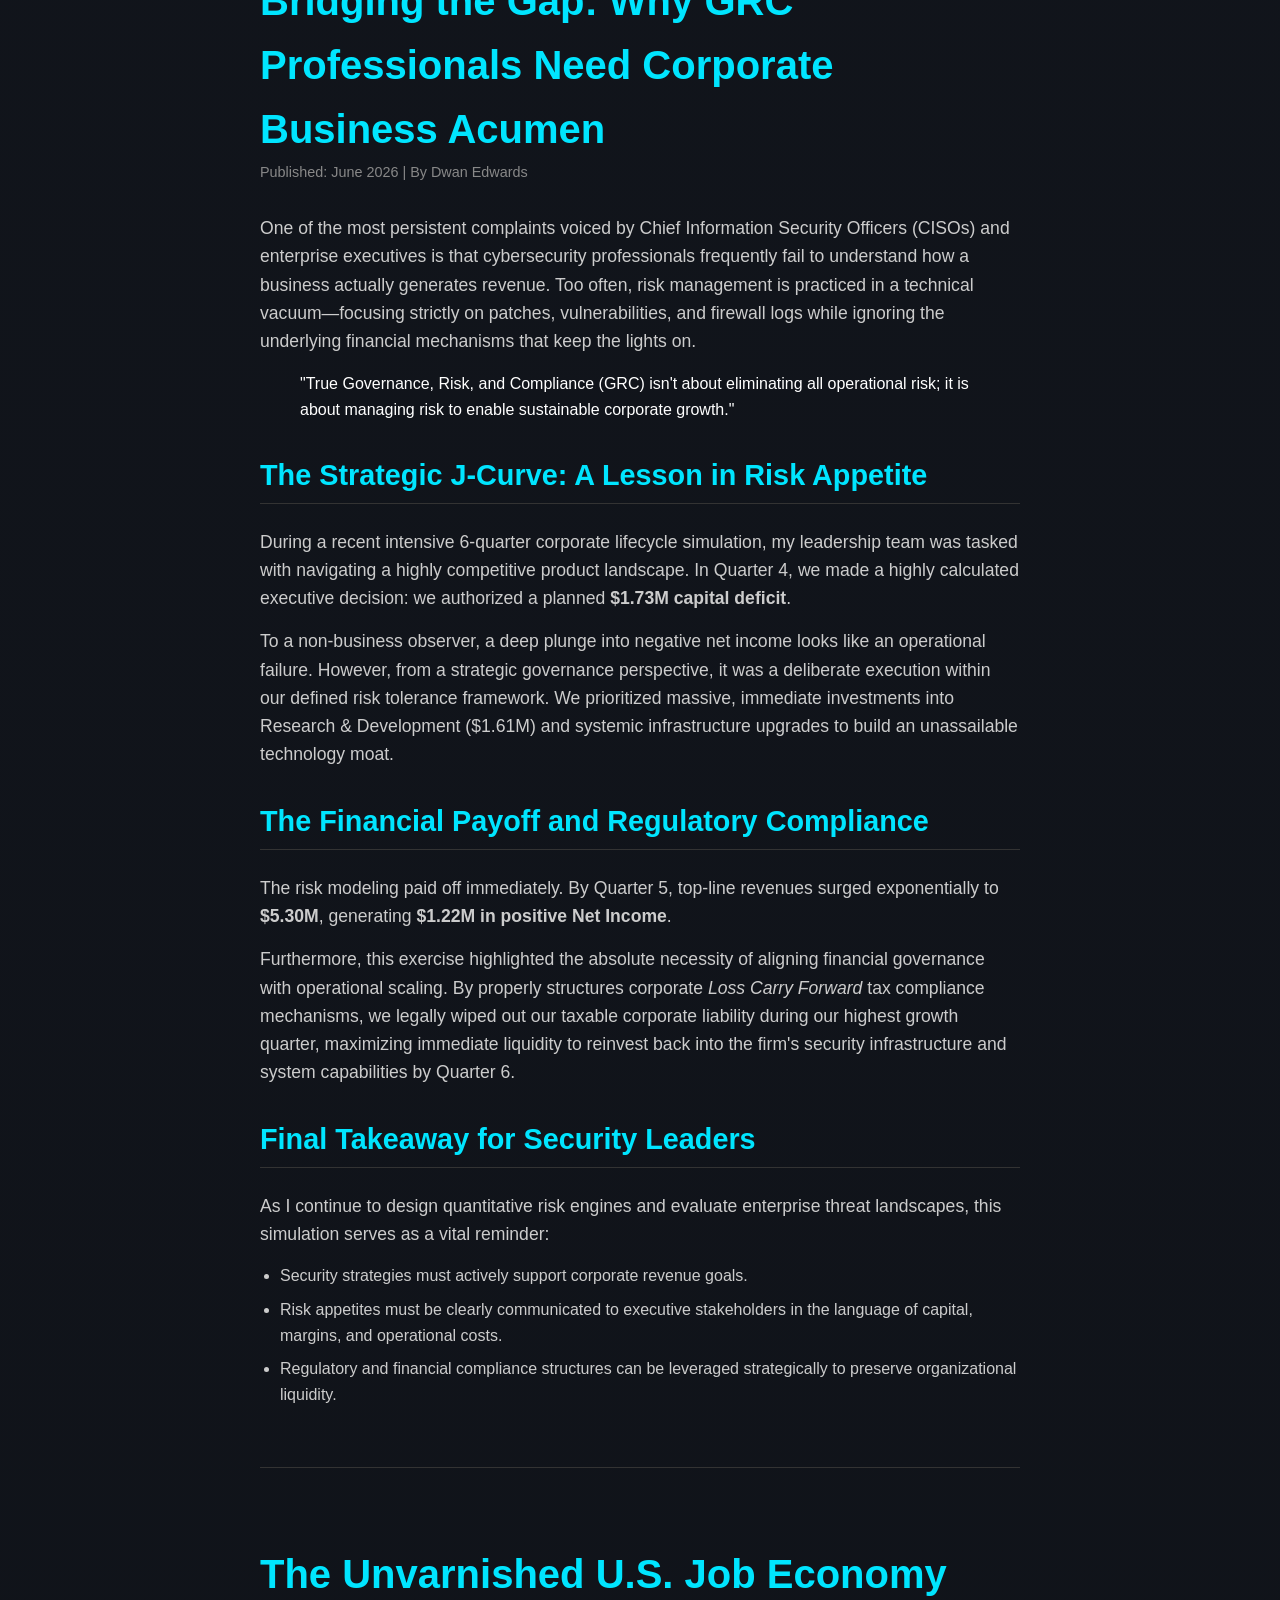
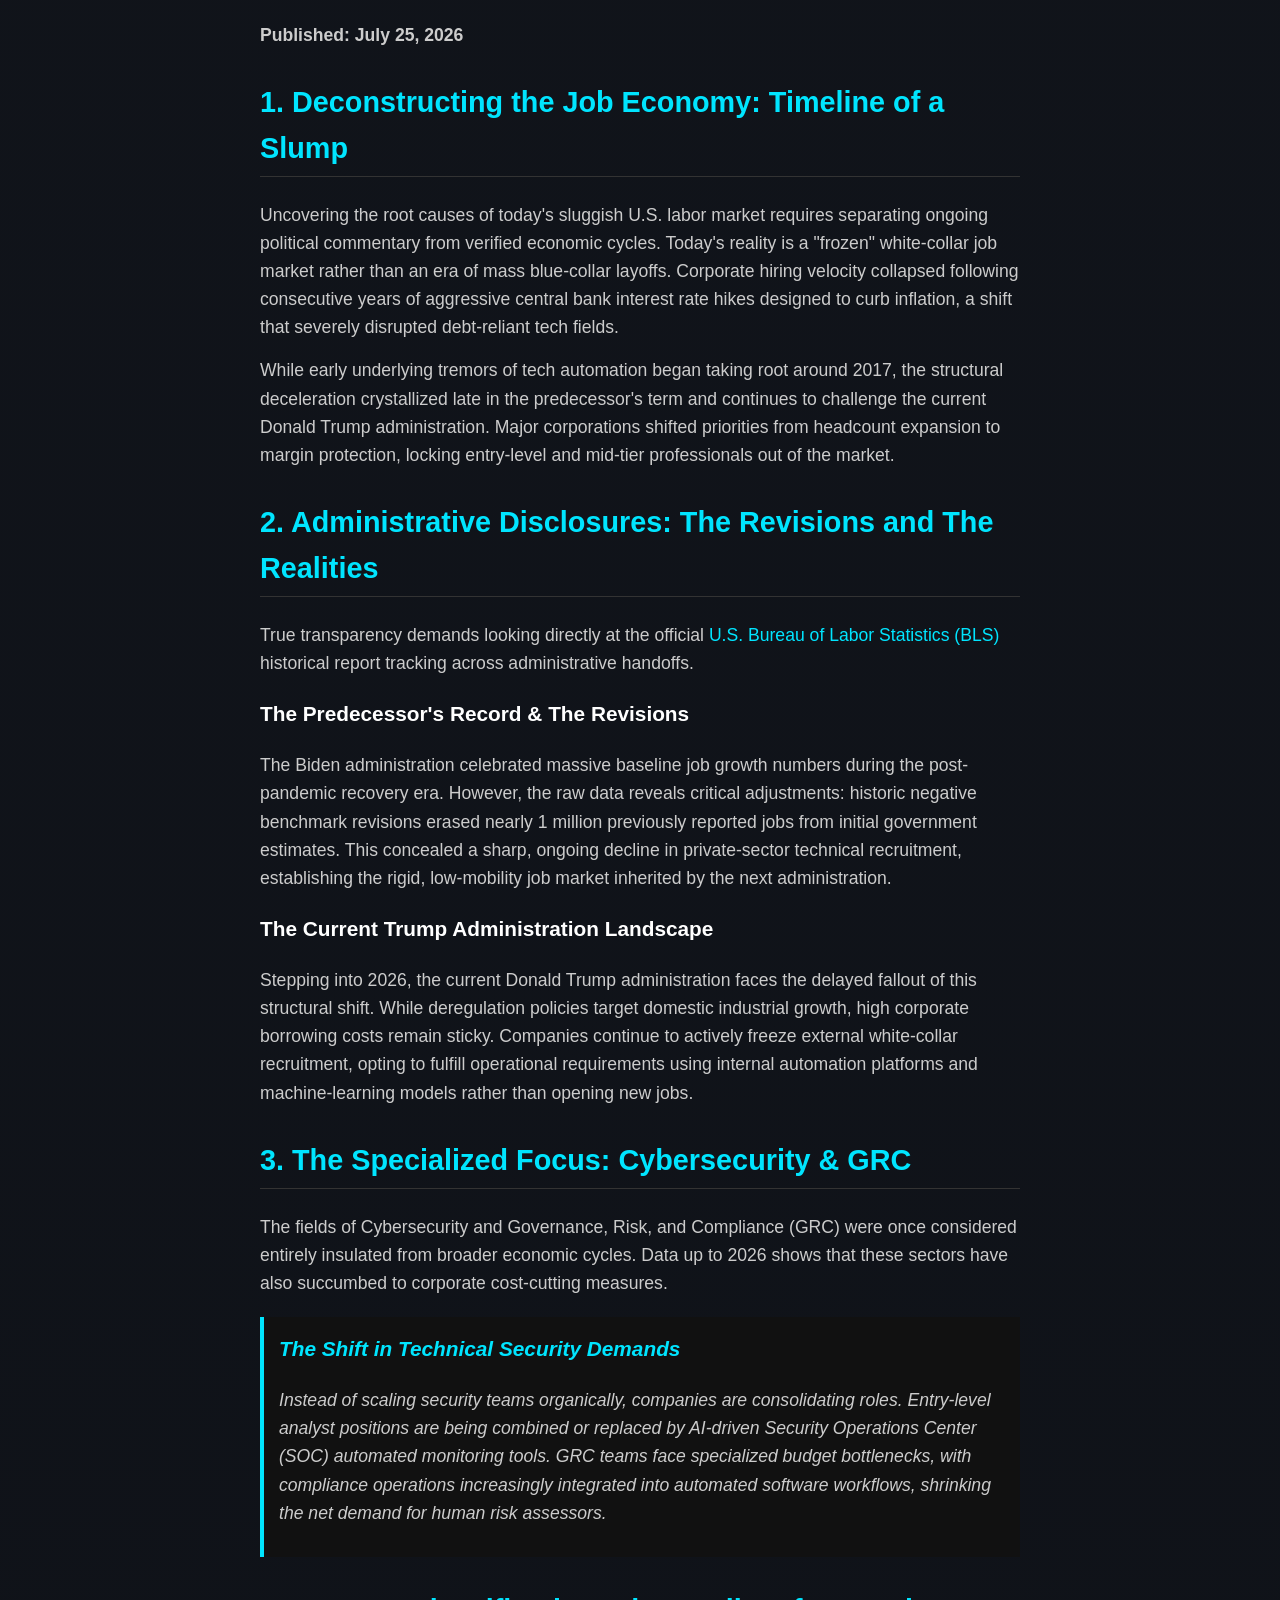
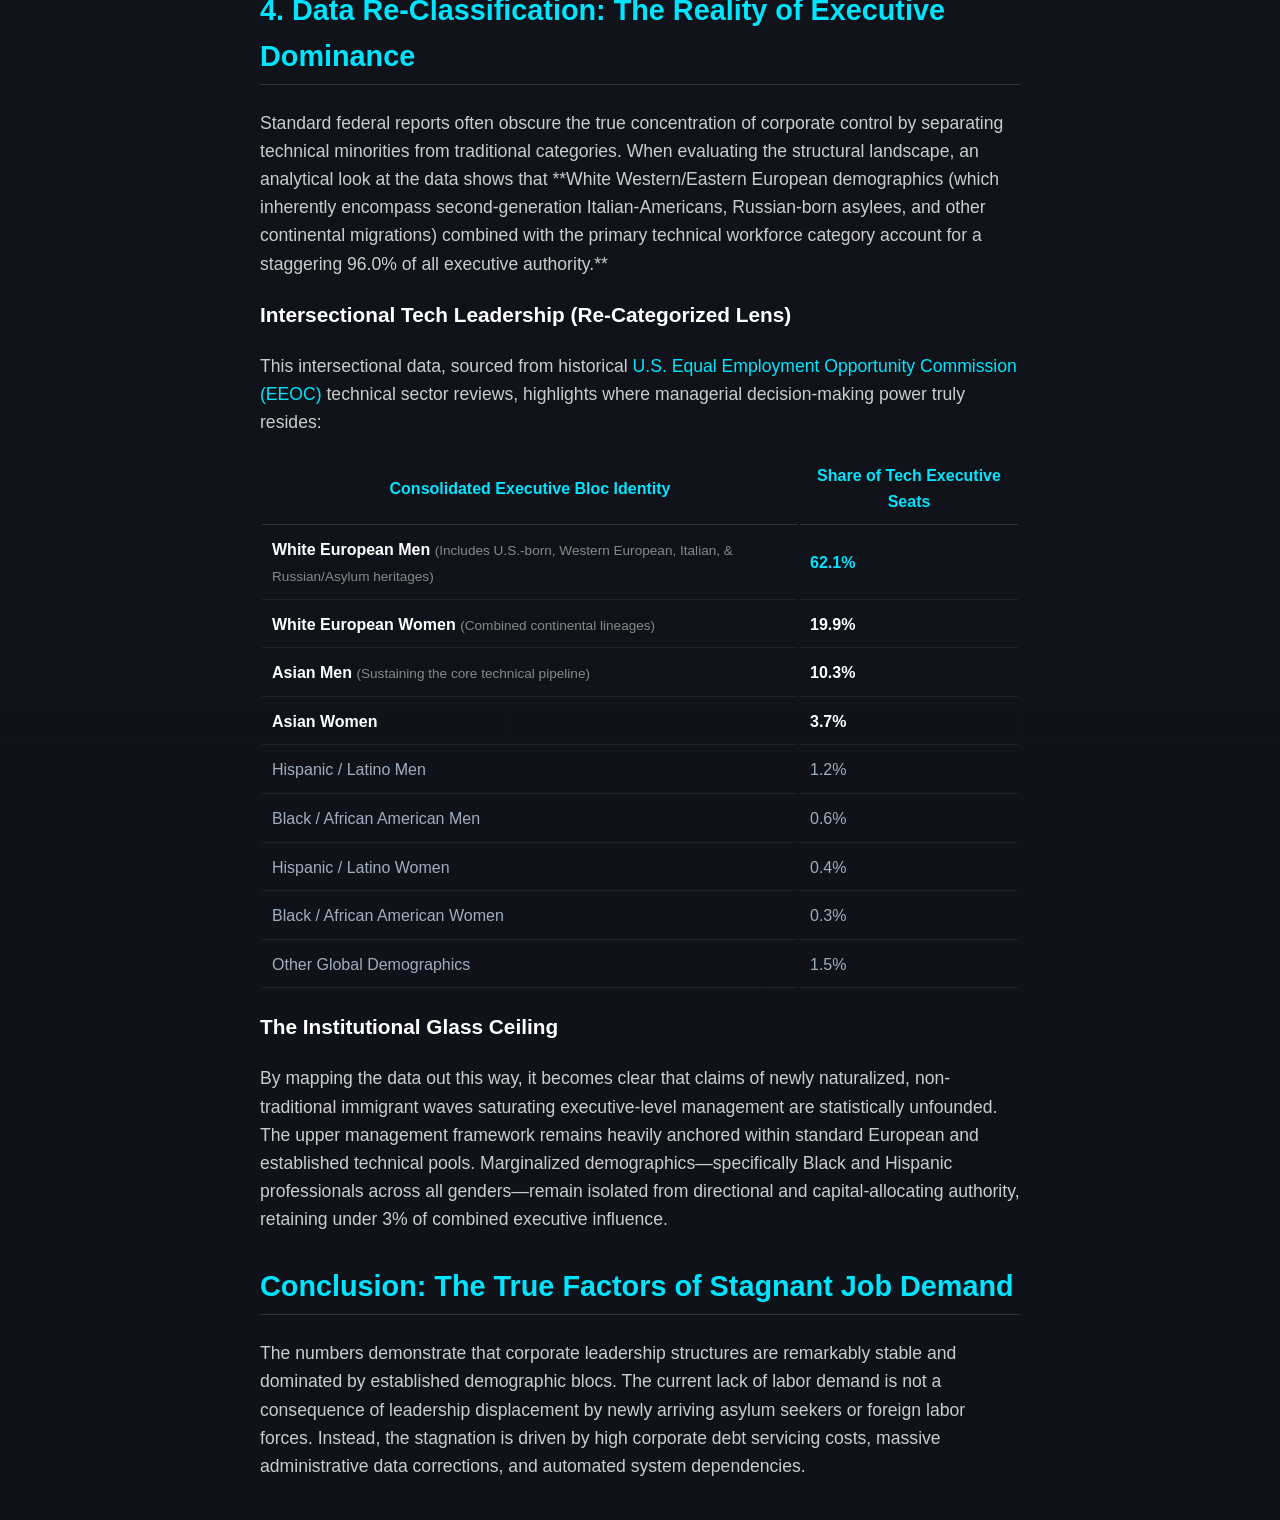
<file: blog.html>
<!DOCTYPE html>
<html lang="en">
<head>
    <meta charset="UTF-8">
    <meta name="viewport" content="width=device-width, initial-scale=1.0">
    <title>Kickstarting My Cybersecurity Journey | Dwan Edwards</title>
    <link rel="stylesheet" href="styles.css">
    <style>
        .blog-container { max-width: 800px; margin: 40px auto; padding: 0 20px; color: #fff; font-family: sans-serif; line-height: 1.6; }
        .blog-content h1 { font-size: 2.5rem; margin-bottom: 10px; color: #00e5ff; }
        .blog-content h2 { font-size: 1.8rem; margin-top: 30px; color: #00e5ff; border-bottom: 1px solid #333; padding-bottom: 5px; }
        .blog-content h3 { font-size: 1.3rem; margin-top: 20px; color: #fff; }
        .blog-content p { margin: 15px 0; color: #ccc; font-size: 1.1rem; }
        .blog-content ul { margin: 15px 0; padding-left: 20px; color: #ccc; }
        .blog-content li { margin: 8px 0; }
        .blockquote { background: #111; border-left: 4px solid #00e5ff; padding: 15px; margin: 20px 0; font-style: italic; }
        .blockquote h3 { margin-top: 0; color: #00e5ff; }
        .blog-image { width: 100%; max-width: 100%; height: auto; margin: 20px 0; border: 1px solid #333; border-radius: 4px; }
        .image-caption { font-size: 0.9rem; color: #888; text-align: center; margin-top: -10px; margin-bottom: 20px; display: block; }
        .back-btn { display: inline-block; margin-bottom: 30px; color: #00e5ff; text-decoration: none; font-weight: bold; }
        .back-btn:hover { text-decoration: underline; }
    </style>
</head>
<body style="background-color: #0b0f19; margin: 0; padding: 0;">
    <div class="blog-container">
        <a href="index.html" class="back-btn">← Back to Portfolio</a>
        <article class="blog-content">
            <h1>Kickstarting My Cybersecurity Journey: Taking the Leap of Faith</h1>
            <p><strong>Published: May 13, 2026</strong></p>
            
            <h2>🚀 Phase 1: The "Why" Behind the Sandbox</h2>
            <p>For months, I read complex cybersecurity frameworks. I found myself spacing out over the endless walls of theory. I had a strong ambition to kickstart my new journey into cybersecurity. I just needed to take a leap of faith and move from documentation to practical building.</p>
            <p>To truly understand enterprise GRC risk models, I had to see the actual threats in action.</p>
            <p>My goal was to build a simple, completely isolated environment. I wanted to safely test deployment configurations and offensive security tools like Kali Linux. I needed to ensure this setup would not impact my home network.</p>
            <p>I expected this project to take about one hour.</p>
            <p>Instead, it turned into a multi-hour journey. I had to troubleshoot drivers, adjust BIOS settings, and balance system resources. This initial build taught me a major lesson. Building a lab requires a lot of patience with yourself.</p>
            <p>Taking that leap of faith was incredibly rewarding. Seeing the final, working outcome was completely surreal. I always knew I could do it, but seeing it run proved it. Here is exactly how I stood up my sandbox, the hurdles I encountered, and the resources that helped me succeed.</p>

            <h2>🛠️ Phase 2: The Core Lab Setup</h2>
            <p>Building a hacking lab isn't just about clicking "Install." It is about architecting a safe, stable environment. I wanted to simulate a corporate network environment to bridge the gap between technical vulnerability discovery and business-level risk mitigation.</p>
            <p>Here is the blueprint I used for my build:</p>
            <ul>
                <li><strong>The Foundation:</strong> I chose Oracle VirtualBox as my hypervisor. It serves as the foundation for my segmented network topology.</li>
                <li><strong>Host Machine Resources:</strong> I allocated 4 Processors to my virtual environment. This specific step balances my host machine's performance needs with the laboratory's stability.</li>
                <li><strong>Network Isolation:</strong> I configured an isolated network environment. This keeps the lab safely separated from my home network and prevents vulnerable target machines from being exposed to the public internet.</li>
            </ul>
            <img src="./assets/images/network-isolation.png" class="blog-image" alt="Network Isolation Settings">

            <h3>🖥️ My Virtual Machine Inventory</h3>
            <p>Instead of just installing pre-made vulnerability testing boxes, I set up a true enterprise-focused lineup:</p>
            <ol style="color: #ccc; padding-left: 20px;">
                <li style="margin: 8px 0;"><strong>The Attacker Node:</strong> Kali Linux — My primary offensive security platform for penetration testing and vulnerability research.</li>
                <li style="margin: 8px 0;"><strong>The Security/Dev Node:</strong> Parrot OS — A dedicated forensic and development environment for secure tool testing.</li>
                <li style="margin: 8px 0;"><strong>The Hardened Target:</strong> Windows 11 — An enterprise endpoint used for testing Group Policy Objects (GPOs) and security policy enforcement.</li>
                <li style="margin: 8px 0;"><strong>The Managed Endpoint:</strong> Ubuntu Server — A Linux infrastructure simulator for auditing logs and firewall (UFW) configurations.</li>
            </ol>
            <img src="./assets/images/virtualbox-inventory.png" class="blog-image" alt="My Virtual Machine Inventory">

            <div class="blockquote">
                <h3>📚 A Quick Shout-out: The Guide That Saved My Sanity</h3>
                <p>Before diving deeper into the configuration, I want to give a massive thank you to author James Bernstein. His book, <em>VirtualBox Made Easy</em>, provided the perfect foundational roadmap for this entire build.</p>
                <p>As a beginner, virtualization concepts can feel incredibly overwhelming. His straightforward, easy-to-read style gave me the confidence to stand up this environment without the fear of breaking my host machine. If you are starting your journey, his book is an essential tool for practicing patience with yourself during the build phase.</p>
            </div>

            <h2>🛡️ Phase 3: What I Conquered (The Technical Hurdles)</h2>
            <p>This is where my patience was truly put to the test. The real challenge wasn't just booting up the operating systems. The real battle was mastering Network Segmentation and Hardware Configuration.</p>
            <p>I had to handle environment-related configuration conflicts to get these specific nodes communicating correctly. Ensuring that the Windows 11 Hardened Target and the Ubuntu Server could securely interact with my Kali Linux Attacker Node—all while completely cut off from the live internet—required rigorous troubleshooting.</p>
            <p>I had to double-check BIOS virtualization settings, fix mismatched virtual network adapters, and carefully monitor system resources. Conquering these complex enterprise-level connectivity hurdles on my own is what made the final success so rewarding.</p>
            <p>The ultimate verification of my network segmentation and setup wasn't just a basic connectivity ping. The true surreal moment was opening up my browser and looking at my live telemetry pipeline.</p>
            <img src="./assets/images/kali-cpu-settings.png" class="blog-image" alt="Kali Linux CPU Settings">
<img src="./assets/images/windows-cpu-settings.png" class="blog-image" alt="Windows 11 CPU Settings">
<img src="./assets/images/ubuntu-cpu-settings.png" class="blog-image" alt="Ubuntu Server CPU Settings">

            <p>Below is my active Wazuh SIEM dashboard, showing that my endpoints are fully checked-in, monitored, and logging security events:</p>

            <img src="assets/images/wazuh-dashboard.png" alt="My Wazuh SIEM Security Monitoring Dashboard" class="blog-image">
            <span class="image-caption">Figure 1: My active Wazuh dashboard showing 1 live agent actively reporting endpoint security configuration and vulnerability telemetry.</span>

            <p>Seeing this data flow in successfully was incredibly rewarding. It proved that my isolated network architecture wasn't just functional, but securely monitored—bridging the exact gap between offensive security testing and defensive enterprise auditing.</p>

            <h2>🔍 Analyzing the Noise: Breaking Down the 123 Medium Severity Alerts</h2>
            <p>When you first spin up an enterprise security tool like Wazuh, seeing over one hundred alerts pop up can be startling. However, this is exactly where data analysis replaces fear of the unknown.</p>
            <p>In the Wazuh ecosystem, alerts are classified by severity scores ranging from 0 to 15. As displayed on my live dashboard, the 123 Medium Severity alerts sit directly within Rule Levels 7 to 11. These are defined as significant, non-critical system events or low-relevance security anomalies that warrant analysis but do not represent an immediate compromise.</p>
            <p>Here is the technical breakdown of what generated those 123 alerts across my virtual environment, and how they map to enterprise risk profiles:</p>

            <h3>1. File Integrity Monitoring (FIM) Flags (Rule Levels 7 - 8)</h3>
            <p>A large portion of the alerts stemmed from baseline system drift. When I initially booted my fresh Windows 11 and Ubuntu Server targets, background operating system updates and system account creations immediately triggered file modification rules.</p>
            <ul>
                <li><strong>The Cause:</strong> Changes detected inside protected system directories (such as C:\Windows\System32 or /etc/).</li>
                <li><strong>GRC Perspective:</strong> In a corporate setting, undocumented file alterations indicate a breakdown in Change Management Policies. Wazuh flags these to ensure only authorized patches are running on production nodes.</li>
            </ul>

            <h3>2. Routine System Authentication Failures (Rule Level 9)</h3>
            <p>Whenever a user mistypes a password, or a service account attempts an automated connection with an outdated token, an alert is captured.</p>
            <ul>
                <li><strong>The Cause:</strong> Individual failed authentication attempts on the Ubuntu Server (SSH) and the Windows 11 target (Event ID 4625).</li>
                <li><strong>GRC Perspective:</strong> While an isolated bad login is normal human error, a high volume of these events directly feeds into an organization's Identity and Access Management (IAM) assessment. Monitoring these baselines helps security teams distinguish a forgetful employee from a malicious brute-force attack.</li>
            </ul>

            <h3>3. Low-Privilege Application Execution (Rule Level 10)</h3>
            <p>My offensive testing using Kali Linux caused the target operating systems to generate auditing records as unusual administrative processes were queried.</p>
            <ul>
                <li><strong>The Cause:</strong> Detection of network reconnaissance commands or standard users invoking commands like sudo to inspect configuration restrictions.</li>
                <li><strong>GRC Perspective:</strong> This triggers audit trails relevant to the Principle of Least Privilege. Tracking which entities run elevation scripts allows compliance officers to verify that users are not exceeding their strictly assigned business functions.</li>
            </ul>

            <h3>🛡️ The Takeaway: SIEM Tuning as a Risk Strategy</h3>
            <p>Seeing 123 alerts taught me that a cybersecurity engineer's job is to clear out the noise. Building this out highlighted how crucial baseline optimization is. In a future post, I will discuss SIEM tuning—the process of creating custom rules to suppress predictable background events so that true critical alerts stand out clearly when an incident occurs.</p>

            <h2>🏁 Conclusion: The True Value of the Journey</h2>
            <p>Taking a leap of faith to build my very first virtual lab was one of the most rewarding decisions I have made. Moving away from reading passive theory to configuring an active, isolated network architecture felt surreal. I always knew I had the drive to complete this project, but seeing the virtual machines communicate and reporting live telemetry on my Wazuh dashboard proved it.</p>
            <p>This entire experience taught me that the technical skills are only half the battle. The most critical asset you can bring to a home lab build is an immense amount of patience with yourself. Hurdles like managing hardware allocations, debugging BIOS settings, and checking virtual network adapters take time to resolve. Expecting things to work perfectly in an hour is unrealistic; embracing the troubleshooting process is where the real engineering confidence is built.</p>

            <h3>🔮 What Comes Next?</h3>
            <p>This laboratory infrastructure is just the foundational sandbox for my ongoing journey into cybersecurity and risk visibility. Now that I have successfully established basic connectivity and centralized telemetry collection through my Wazuh manager, my immediate roadmap includes:</p>
            <ul>
                <li><strong>Log Forwarding & Data Ingestion:</strong> Configuring a log forwarder (such as a Splunk Universal Forwarder or Fluentbit) to pipe these exact Wazuh JSON alert logs directly into my active Splunk security dashboards.</li>
                <li><strong>Correlating SIEM Telemetry with GRC Metrics:</strong> Refining my existing Splunk dashboard panels to map technical endpoint alerts—like failed logins and configuration drifts—straight onto the strategic enterprise risk visualization models hosted on this site.</li>
                <li><strong>Automated Threat Hunting Baselines:</strong> Building persistent search queries inside my Splunk deployment to baseline normal network traffic between my Windows 11 client and Ubuntu server, allowing me to spot real-time defensive deviations instantly.</li>
            </ul>
            <p>Building a lab can feel intimidating when you are standing at the starting line, looking at the unknown. If you are just starting your journey, grab a copy of James Bernstein's <em>VirtualBox Made Easy</em>, give yourself permission to make mistakes, and practice patience as you learn by doing.</p>
        </article>


        <!-- New Blog Post: Business Acumen in GRC -->
    <article class="blog-content" style="margin-top: 60px; border-top: 1px solid #333; padding-top: 40px;">
        <h1>Bridging the Gap: Why GRC Professionals Need Corporate Business Acumen</h1>
        <p style="color: #888; font-size: 0.9rem; margin-top: -10px; margin-bottom: 30px;">Published: June 2026 | By Dwan Edwards</p>
        
        <p>
            One of the most persistent complaints voiced by Chief Information Security Officers (CISOs) and enterprise executives is that cybersecurity professionals frequently fail to understand how a business actually generates revenue. Too often, risk management is practiced in a technical vacuum—focusing strictly on patches, vulnerabilities, and firewall logs while ignoring the underlying financial mechanisms that keep the lights on.
        </p>

        <blockquote>
            "True Governance, Risk, and Compliance (GRC) isn't about eliminating all operational risk; it is about managing risk to enable sustainable corporate growth."
        </blockquote>

        <h2>The Strategic J-Curve: A Lesson in Risk Appetite</h2>
        <p>
            During a recent intensive 6-quarter corporate lifecycle simulation, my leadership team was tasked with navigating a highly competitive product landscape. In Quarter 4, we made a highly calculated executive decision: we authorized a planned <strong>$1.73M capital deficit</strong>. 
        </p>
        <p>
            To a non-business observer, a deep plunge into negative net income looks like an operational failure. However, from a strategic governance perspective, it was a deliberate execution within our defined risk tolerance framework. We prioritized massive, immediate investments into Research & Development ($1.61M) and systemic infrastructure upgrades to build an unassailable technology moat.
        </p>

        <h2>The Financial Payoff and Regulatory Compliance</h2>
        <p>
            The risk modeling paid off immediately. By Quarter 5, top-line revenues surged exponentially to <strong>$5.30M</strong>, generating <strong>$1.22M in positive Net Income</strong>. 
        </p>
        <p>
            Furthermore, this exercise highlighted the absolute necessity of aligning financial governance with operational scaling. By properly structures corporate <em>Loss Carry Forward</em> tax compliance mechanisms, we legally wiped out our taxable corporate liability during our highest growth quarter, maximizing immediate liquidity to reinvest back into the firm's security infrastructure and system capabilities by Quarter 6.
        </p>

        <h2>Final Takeaway for Security Leaders</h2>
        <p>
            As I continue to design quantitative risk engines and evaluate enterprise threat landscapes, this simulation serves as a vital reminder: 
        </p>
        <ul>
            <li>Security strategies must actively support corporate revenue goals.</li>
            <li>Risk appetites must be clearly communicated to executive stakeholders in the language of capital, margins, and operational costs.</li>
            <li>Regulatory and financial compliance structures can be leveraged strategically to preserve organizational liquidity.</li>
        </ul>
    </article>
    <article class="blog-content" style="margin-top: 60px; border-top: 1px solid #333; padding-top: 40px;">
    <h1>The Unvarnished U.S. Job Economy</h1>
    <p><strong>Published: July 25, 2026</strong></p>

    <h2>1. Deconstructing the Job Economy: Timeline of a Slump</h2>
    <p>Uncovering the root causes of today's sluggish U.S. labor market requires separating ongoing political commentary from verified economic cycles. Today's reality is a "frozen" white-collar job market rather than an era of mass blue-collar layoffs. Corporate hiring velocity collapsed following consecutive years of aggressive central bank interest rate hikes designed to curb inflation, a shift that severely disrupted debt-reliant tech fields.</p>

    <p>While early underlying tremors of tech automation began taking root around 2017, the structural deceleration crystallized late in the predecessor's term and continues to challenge the current Donald Trump administration. Major corporations shifted priorities from headcount expansion to margin protection, locking entry-level and mid-tier professionals out of the market.</p>

    <h2>2. Administrative Disclosures: The Revisions and The Realities</h2>
    <p>True transparency demands looking directly at the official <a href="https://www.bls.gov/" target="_blank" style="color: #00e5ff;">U.S. Bureau of Labor Statistics (BLS)</a> historical report tracking across administrative handoffs.</p>
    
    <h3>The Predecessor's Record & The Revisions</h3>
    <p>The Biden administration celebrated massive baseline job growth numbers during the post-pandemic recovery era. However, the raw data reveals critical adjustments: historic negative benchmark revisions erased nearly 1 million previously reported jobs from initial government estimates. This concealed a sharp, ongoing decline in private-sector technical recruitment, establishing the rigid, low-mobility job market inherited by the next administration.</p>

    <h3>The Current Trump Administration Landscape</h3>
    <p>Stepping into 2026, the current Donald Trump administration faces the delayed fallout of this structural shift. While deregulation policies target domestic industrial growth, high corporate borrowing costs remain sticky. Companies continue to actively freeze external white-collar recruitment, opting to fulfill operational requirements using internal automation platforms and machine-learning models rather than opening new jobs.</p>

    <h2>3. The Specialized Focus: Cybersecurity & GRC</h2>
    <p>The fields of Cybersecurity and Governance, Risk, and Compliance (GRC) were once considered entirely insulated from broader economic cycles. Data up to 2026 shows that these sectors have also succumbed to corporate cost-cutting measures.</p>

    <blockquote class="blockquote">
        <h3>The Shift in Technical Security Demands</h3>
        <p>Instead of scaling security teams organically, companies are consolidating roles. Entry-level analyst positions are being combined or replaced by AI-driven Security Operations Center (SOC) automated monitoring tools. GRC teams face specialized budget bottlenecks, with compliance operations increasingly integrated into automated software workflows, shrinking the net demand for human risk assessors.</p>
    </blockquote>

    <h2>4. Data Re-Classification: The Reality of Executive Dominance</h2>
    <p>Standard federal reports often obscure the true concentration of corporate control by separating technical minorities from traditional categories. When evaluating the structural landscape, an analytical look at the data shows that **White Western/Eastern European demographics (which inherently encompass second-generation Italian-Americans, Russian-born asylees, and other continental migrations) combined with the primary technical workforce category account for a staggering 96.0% of all executive authority.**</p>

    <h3>Intersectional Tech Leadership (Re-Categorized Lens)</h3>
    <p>This intersectional data, sourced from historical <a href="https://eeoc.gov" target="_blank" style="color: #00e5ff;">U.S. Equal Employment Opportunity Commission (EEOC)</a> technical sector reviews, highlights where managerial decision-making power truly resides:</p>

    <table>
        <thead>
            <tr>
                <th style="color: #00e5ff; border-bottom: 1px solid #333; padding: 10px;">Consolidated Executive Bloc Identity</th>
                <th style="color: #00e5ff; border-bottom: 1px solid #333; padding: 10px;">Share of Tech Executive Seats</th>
            </tr>
        </thead>
        <tbody>
            <tr>
                <td style="padding: 10px; border-bottom: 1px solid #222;"><strong>White European Men</strong> <span style="color: #888; font-size: 0.85rem;">(Includes U.S.-born, Western European, Italian, & Russian/Asylum heritages)</span></td>
                <td style="color: #00e5ff; font-weight: bold; padding: 10px; border-bottom: 1px solid #222;">62.1%</td>
            </tr>
            <tr>
                <td style="padding: 10px; border-bottom: 1px solid #222;"><strong>White European Women</strong> <span style="color: #888; font-size: 0.85rem;">(Combined continental lineages)</span></td>
                <td style="padding: 10px; border-bottom: 1px solid #222; font-weight: bold;">19.9%</td>
            </tr>
            <tr>
                <td style="padding: 10px; border-bottom: 1px solid #222;"><strong>Asian Men</strong> <span style="color: #888; font-size: 0.85rem;">(Sustaining the core technical pipeline)</span></td>
                <td style="padding: 10px; border-bottom: 1px solid #222; font-weight: bold;">10.3%</td>
            </tr>
            <tr>
                <td style="padding: 10px; border-bottom: 1px solid #222;"><strong>Asian Women</strong></td>
                <td style="padding: 10px; border-bottom: 1px solid #222; font-weight: bold;">3.7%</td>
            </tr>
            <tr>
                <td style="padding: 10px; border-bottom: 1px solid #222; color: #a0aec0;">Hispanic / Latino Men</td>
                <td style="padding: 10px; border-bottom: 1px solid #222; color: #a0aec0;">1.2%</td>
            </tr>
            <tr>
                <td style="padding: 10px; border-bottom: 1px solid #222; color: #a0aec0;">Black / African American Men</td>
                <td style="padding: 10px; border-bottom: 1px solid #222; color: #a0aec0;">0.6%</td>
            </tr>
            <tr>
                <td style="padding: 10px; border-bottom: 1px solid #222; color: #a0aec0;">Hispanic / Latino Women</td>
                <td style="padding: 10px; border-bottom: 1px solid #222; color: #a0aec0;">0.4%</td>
            </tr>
            <tr>
                <td style="padding: 10px; border-bottom: 1px solid #222; color: #a0aec0;">Black / African American Women</td>
                <td style="padding: 10px; border-bottom: 1px solid #222; color: #a0aec0;">0.3%</td>
            </tr>
            <tr>
                <td style="padding: 10px; border-bottom: 1px solid #222; color: #a0aec0;">Other Global Demographics</td>
                <td style="padding: 10px; border-bottom: 1px solid #222; color: #a0aec0;">1.5%</td>
            </tr>
        </tbody>
    </table>

    <h3>The Institutional Glass Ceiling</h3>
    <p>By mapping the data out this way, it becomes clear that claims of newly naturalized, non-traditional immigrant waves saturating executive-level management are statistically unfounded. The upper management framework remains heavily anchored within standard European and established technical pools. Marginalized demographics—specifically Black and Hispanic professionals across all genders—remain isolated from directional and capital-allocating authority, retaining under 3% of combined executive influence.</p>

    <h2>Conclusion: The True Factors of Stagnant Job Demand</h2>
    <p>The numbers demonstrate that corporate leadership structures are remarkably stable and dominated by established demographic blocs. The current lack of labor demand is not a consequence of leadership displacement by newly arriving asylum seekers or foreign labor forces. Instead, the stagnation is driven by high corporate debt servicing costs, massive administrative data corrections, and automated system dependencies.</p>
</article>
    
    </div>
</body>
</html>
</file>
<file: styles.css>
:root {
  color-scheme: dark;
  --bg: #0f1218;
  --surface: #161b24;
  --surface-strong: #1f2633;
  --text: #e8eef8;
  --muted: #a1abc7;
  --accent: #00d9ff;
  --accent-soft: rgba(0, 217, 255, 0.16);
  --border: rgba(255, 255, 255, 0.08);
  --radius: 24px;
  --max-width: 1200px;
}

* {
  box-sizing: border-box;
}

html, body {
  margin: 0;
  min-height: 100%;
  background: radial-gradient(circle at top, rgba(124, 156, 255, 0.08), transparent 30%),
    linear-gradient(180deg, #141820 0%, #0f1218 100%);
  color: var(--text);
  font-family: Inter, ui-sans-serif, system-ui, -apple-system, BlinkMacSystemFont, "Segoe UI", sans-serif;
}

body {
  line-height: 1.65;
}

img {
  max-width: 100%;
  display: block;
}

a {
  color: inherit;
  text-decoration: none;
}

.site-shell {
  width: min(96%, var(--max-width));
  margin: 0 auto;
  padding: 40px 0 80px;
}

.hero {
  padding: 64px 32px;
  border: 1px solid rgba(255, 255, 255, 0.06);
  border-radius: var(--radius);
  background-image: linear-gradient(180deg, rgba(6, 10, 16, 0.15), rgba(6, 10, 16, 0.85) 60%, rgba(15, 18, 24, 1)),
    url('https://images.unsplash.com/photo-1518770660439-4636190af475?auto=format&fit=crop&w=1600&q=80');
  background-size: cover;
  background-position: center;
  background-repeat: no-repeat;
  background-blend-mode: overlay;
  backdrop-filter: blur(16px);
}

.hero-content {
  max-width: 720px;
}

.eyebrow {
  margin: 0 0 16px;
  color: var(--accent);
  font-weight: 700;
  letter-spacing: 0.16em;
  text-transform: uppercase;
  font-size: 0.85rem;
}

.hero h1 {
  margin: 0;
  font-size: clamp(3rem, 5vw, 5rem);
  line-height: 0.95;
  position: relative;
  animation: glitch 6s infinite;
}

.hero h1::before,
.hero h1::after {
  content: attr(data-text);
  position: absolute;
  top: 0;
  left: 0;
  width: 100%;
  opacity: 0.75;
  clip-path: inset(0 0 50% 0);
}

.hero h1::before {
  left: 2px;
  text-shadow: 2px 0 0 #00ffff;
  animation: glitch-top 6s infinite;
}

.hero h1::after {
  left: -2px;
  text-shadow: -2px 0 0 #ff004b;
  animation: glitch-bottom 6s infinite;
}

@keyframes glitch {
  0%, 15%, 18%, 100% { transform: none; }
  16%, 17% { transform: translate(1px, -1px); }
  19%, 19.5% { transform: translate(-1px, 1px); }
}

@keyframes glitch-top {
  0%, 14%, 20%, 100% { clip-path: inset(0 0 50% 0); }
  15%, 16% { clip-path: inset(0 0 60% 0); }
  17%, 18% { clip-path: inset(0 0 40% 0); }
}

@keyframes glitch-bottom {
  0%, 14%, 20%, 100% { clip-path: inset(50% 0 0 0); }
  15%, 16% { clip-path: inset(40% 0 0 0); }
  17%, 18% { clip-path: inset(60% 0 0 0); }
}

.hero-gif {
  display: block;
  width: 100px;
  height: auto;
  margin: 16px auto 32px;
  box-shadow: 0 0 12px rgba(0, 139, 139, 0.6);
  border-radius: 12px;
}

.subtitle {
  max-width: 720px;
  margin: 24px 0 32px;
  color: var(--muted);
  font-size: 1.05rem;
}

.hero-actions {
  display: flex;
  flex-wrap: wrap;
  gap: 16px;
}

.hero-social {
  margin-top: 24px;
}

.button {
  display: inline-flex;
  align-items: center;
  justify-content: center;
  padding: 14px 22px;
  border-radius: 999px;
  font-weight: 600;
  transition: transform 150ms ease, background-color 150ms ease, color 150ms ease, box-shadow 0.3s ease;
}

.button:hover {
  transform: translateY(-1px);
  box-shadow: 0 0 10px rgba(0, 139, 139, 0.5);
}

.button-primary {
  color: #fff;
  background: var(--accent);
}

.button-secondary {
  color: var(--text);
  border: 1px solid rgba(0, 217, 255, 0.14);
  background: rgba(0, 217, 255, 0.03);
}

.section {
  margin-top: 2rem;
}

.card {
  padding: 32px;
  border-radius: var(--radius);
  border: 1px solid var(--border);
  background: rgba(17, 21, 29, 0.88);
  box-shadow: 0 20px 60px rgba(0, 0, 0, 0.15);
  text-align: center;
}

.section h2 {
  margin-top: 0;
  font-size: 2rem;
}

.section p {
  margin: 16px 0 0;
  color: var(--muted);
}

.grid {
  display: grid;
  grid-template-columns: repeat(3, minmax(0, 1fr));
  gap: 20px;
}

.project-card {
  padding: 28px;
  border-radius: 24px;
  background: rgba(255, 255, 255, 0.03);
  border: 1px solid rgba(255, 255, 255, 0.06);
  text-align: center;
  transition: transform 0.3s ease, box-shadow 0.3s ease;
}

.project-card:hover {
  transform: translateY(-5px);
  box-shadow: 0 20px 60px rgba(0, 0, 0, 0.15), 0 0 10px rgba(0, 139, 139, 0.5);
}

.project-card a {
  text-decoration: none;
  color: inherit;
}

.tech-stack {
  font-size: 0.8rem;
  color: var(--muted);
  margin-top: 10px;
  text-align: center;
}

.project-card h3 {
  margin: 0 0 12px;
}

.contact-card {
  display: grid;
  gap: 24px;
}

.contact-form {
  display: grid;
  gap: 18px;
  max-width: 620px;
}

.contact-form label {
  display: grid;
  gap: 10px;
  color: var(--text);
  font-weight: 600;
}

.contact-form input,
.contact-form textarea {
  width: 100%;
  min-width: 0;
  padding: 16px 18px;
  border-radius: 18px;
  border: 1px solid rgba(255, 255, 255, 0.12);
  background: rgba(255, 255, 255, 0.03);
  color: var(--text);
  outline: none;
  transition: border-color 150ms ease, box-shadow 150ms ease, background-color 150ms ease;
}

.contact-form input:focus,
.contact-form textarea:focus {
  border-color: rgba(0, 217, 255, 0.35);
  box-shadow: 0 0 0 4px rgba(0, 217, 255, 0.12);
  background: rgba(0, 217, 255, 0.06);
}

.contact-form textarea {
  resize: vertical;
  min-height: 160px;
}

.button-send {
  width: fit-content;
  padding: 14px 30px;
  box-shadow: 0 18px 36px rgba(0, 217, 255, 0.28);
  background: linear-gradient(135deg, #00d9ff, #00b7f0);
  border: 1px solid rgba(0, 217, 255, 0.7);
  box-shadow: 0 18px 36px rgba(0, 217, 255, 0.28);
}

.button-send:hover {
  background: linear-gradient(135deg, #00e5ff, #00c3ff);
}

.contact-card {
  background: rgba(11, 14, 20, 0.94);
  border-color: rgba(255, 255, 255, 0.08);
}

.contact-form label {
  color: #eaf6ff;
}

.contact-form input,
.contact-form textarea {
  border: 1px solid rgba(255, 255, 255, 0.08);
  background: rgba(6, 10, 16, 0.92);
}

.contact-form input::placeholder,
.contact-form textarea::placeholder {
  color: rgba(225, 235, 255, 0.54);
}

#about h2 {
  text-align: center;
}

#projects {
  display: flex;
  flex-direction: column;
  align-items: center;
}

#projects h2 {
  grid-column: 1 / -1;
  text-align: center;
}

.certifications-grid h2 {
  grid-column: 1 / -1;
  margin-top: 0;
  color: #d6e9ff;
}

.certifications-grid {
  padding: 18px 0 0;
  background: rgba(255, 255, 255, 0.02);
  border-radius: 28px;
  border: 1px solid rgba(255, 255, 255, 0.06);
}

.cert-card {
  padding: 32px;
  border-radius: 20px;
  background: rgba(0, 217, 255, 0.05);
  border: 1px solid rgba(0, 217, 255, 0.18);
  text-align: center;
  transition: transform 0.3s ease, background-color 0.3s ease, border-color 0.3s ease, box-shadow 0.3s ease;
}

.cert-card:hover {
  transform: translateY(-4px);
  background: rgba(0, 139, 139, 0.12);
  border-color: rgba(0, 139, 139, 0.30);
  box-shadow: 0 18px 40px rgba(0, 139, 139, 0.08);
}

.cert-icon {
  font-size: 3.5rem;
  margin-bottom: 16px;
  color: #00bcd4;
  text-shadow: 0 0 12px rgba(0, 188, 212, 0.45);
}

.cert-card h3 {
  margin: 12px 0;
  font-size: 1.25rem;
  color: var(--accent);
}

.cert-card p {
  margin: 12px 0 0;
  color: var(--muted);
  font-size: 0.95rem;
}

.skills-grid h2 {
  grid-column: 1 / -1;
  text-align: center;
}

.skill-card {
  padding: 32px;
  border-radius: 20px;
  background: rgba(0, 217, 255, 0.05);
  border: 1px solid rgba(0, 217, 255, 0.12);
  text-align: center;
  transition: transform 0.3s ease, background-color 0.3s ease, border-color 0.3s ease;
}

.skill-card:hover {
  transform: translateY(-4px);
  background: rgba(0, 217, 255, 0.08);
  border-color: rgba(0, 139, 139, 0.24);
}

.skill-icon {
  font-size: 3.5rem;
  margin-bottom: 16px;
}

.skill-card h3 {
  margin: 12px 0;
  font-size: 1.25rem;
  color: #00d9ff;
}

.skill-card p {
  margin: 12px 0 0;
  color: var(--muted);
  font-size: 0.95rem;
}

.footer {
  background: rgba(17, 21, 29, 0.5);
  border-top: 1px solid var(--border);
  padding: 32px 0;
  margin-top: 64px;
}

.footer-content {
  width: min(96%, var(--max-width));
  margin: 0 auto;
  display: flex;
  justify-content: space-between;
  align-items: center;
}

.footer p {
  margin: 0;
  color: var(--muted);
  font-size: 0.9rem;
}

.footer-message {
  text-align: center;
  font-size: 0.85rem;
  color: var(--muted);
  flex: 1;
}

.thank-you-message {
  text-align: center;
  color: #008b8b;
  font-weight: 600;
  margin-top: 20px;
}

.social-links {
  display: flex;
  gap: 16px;
}

.social-button {
  display: inline-flex;
  align-items: center;
  justify-content: center;
  width: 40px;
  height: 40px;
  border-radius: 50%;
  background: rgba(0, 255, 255, 0.12);
  border: 1px solid rgba(0, 255, 255, 0.25);
  color: #00ffff;
  font-weight: 700;
  transition: transform 0.2s ease, box-shadow 0.2s ease, background-color 0.2s ease, border-color 0.2s ease;
  box-shadow: 0 0 12px rgba(0, 255, 255, 0.35);
}

.social-button:hover {
  background: rgba(0, 255, 255, 0.22);
  border-color: rgba(0, 255, 255, 0.55);
  transform: scale(1.2);
  box-shadow: 0 0 18px rgba(0, 255, 255, 0.75);
}

@media (max-width: 840px) {
  .grid {
    grid-template-columns: 1fr;
  }
}

@media (max-width: 680px) {
  .site-shell {
    padding: 24px 0 48px;
  }

  .hero {
    padding: 36px 24px;
  }

  .hero-actions {
    flex-direction: column;
    align-items: stretch;
  }

  .footer-content {
    flex-direction: column;
    gap: 16px;
  text-align: center;
}
</file>
